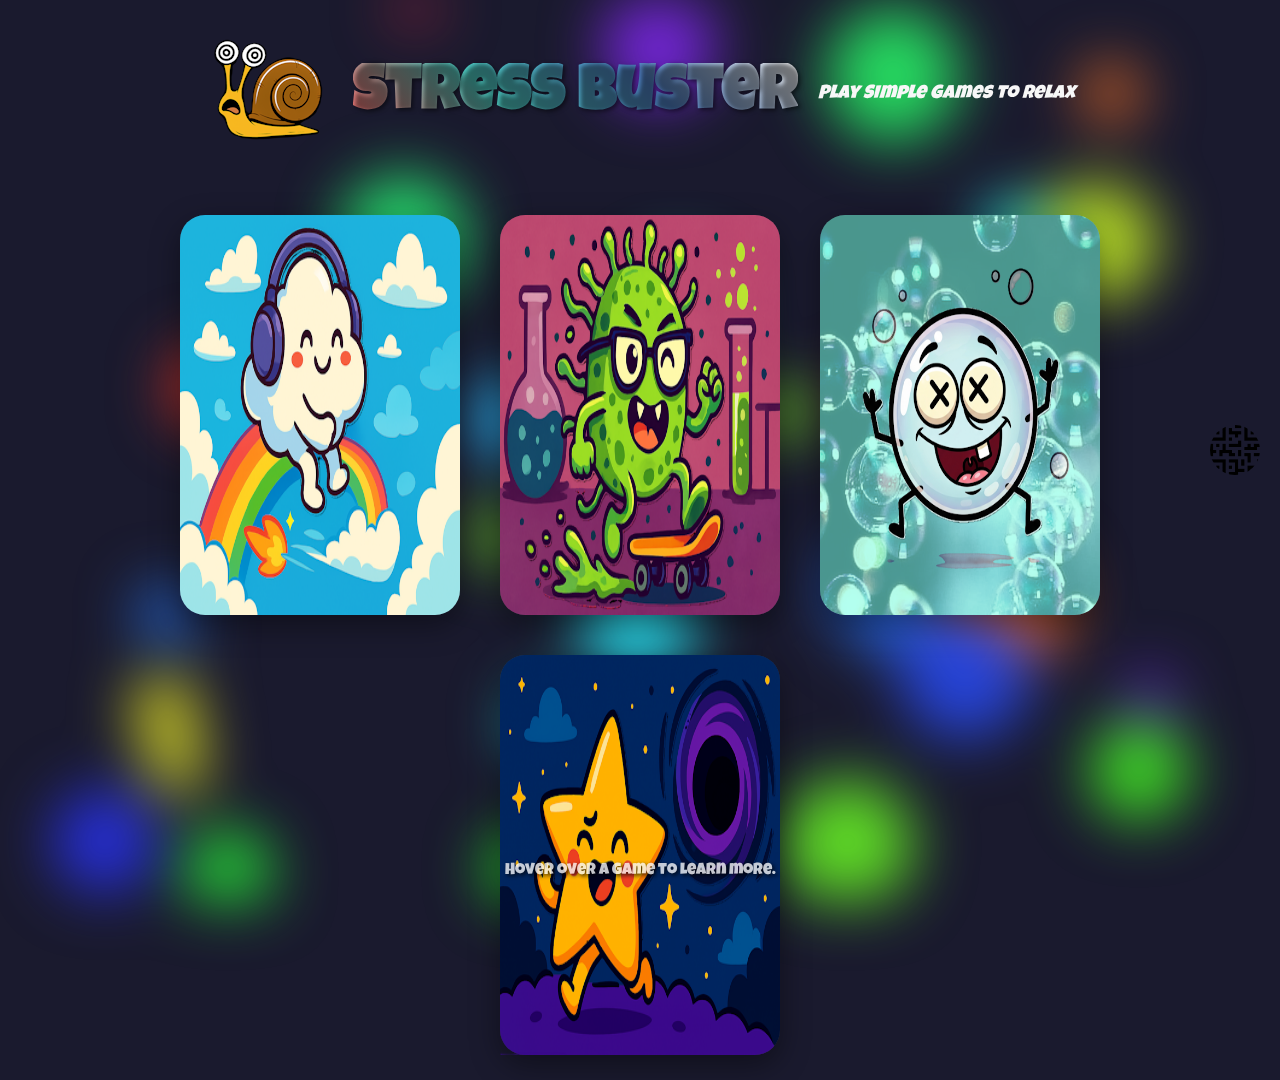
<file: index.html>
<!DOCTYPE html>
<html lang="en">
<head>
    <meta charset="UTF-8">
    <meta name="viewport" content="width=device-width, initial-scale=1.0">
    <meta name="description" content="Simple, fun games to help you relax and combat stress.">
    <meta name="keywords" content="stress relief games, anti-stress, simple games, relax, stress buster, combat stress, games">
    <title>Stress Buster</title>
    <link rel="stylesheet" href="styles.css">
    <link rel="preconnect" href="https://fonts.googleapis.com">
    <link rel="preconnect" href="https://fonts.gstatic.com" crossorigin>
    <link href="https://fonts.googleapis.com/css2?family=Luckiest+Guy&family=Open+Sans:ital,wght@0,300..800;1,300..800&display=swap" rel="stylesheet">
    <link rel="icon" type="image/png" sizes="32x32" href="img/favicon-32x32.png">
    <link rel="icon" type="image/png" sizes="16x16" href="img/favicon-16x16.png">
</head>
<body>

    <header class="header">
        <div class="logo-container">
            <img src="img/logo.png" alt="Stress Buster Logo" class="logo">
        </div>
        <h1 class="title">Stress Buster</h1>
        <h3 class="title-description">Play Simple Games to Relax</h3>
    </header>

    <main class="main-content">
        <canvas id="background-canvas" class="background-canvas"></canvas>

        <div class="loading-spinner">
            <div class="spinner"></div>
            <p>👻...</p>
        </div>

        <div class="games-container">
            <a href="game1/index.html" class="game-card" data-description="Mischievous Cloud: Help the cloud get through challenges and not cry.">
                <div class="card-inner">
                    <img class="card-background" src="img/game1_main.png" alt="Mischievous Cloud background image">
                    <img class="card-main-image" src="img/game1_bg.png" alt="Mischievous Cloud main character">
                </div>
            </a>
            <a href="game2/index.html" class="game-card" data-description="Helpful Bacillus: Grow the bacillus and avoid COVID-19.">
                <div class="card-inner">
                    <img class="card-background" src="img/game2_main.png" alt="Helpful Bacillus background image">
                    <img class="card-main-image" src="img/game2_bg.png" alt="Helpful Bacillus main character">
                </div>
            </a>
            <a href="game3/index.html" class="game-card" data-description="Soap Bubble: Row into the biggest bubble in the world.">
                <div class="card-inner">
                    <img class="card-background" src="img/game3_bg.png" alt="Soap Bubble background image">
                    <img class="card-main-image" src="img/game3_main.png" alt="Soap Bubble main character">
                </div>
            </a>
            <a href="game4/index.html" class="game-card" data-description="Cosmic Traveler: Journey through space and dodge black holes.">
                <div class="card-inner">
                    <img class="card-background" src="img/game4_bg.png" alt="Cosmic Traveler background image">
                    <img class="card-main-image" src="img/game4_main.png" alt="Cosmic Traveler main character">
                </div>
            </a>
        </div>

        <div class="side-panel">
            <button id="share-button" class="share-button">
                <img src="img/share-icon.png" alt="Share">
            </button>
            <div class="qr-container">
                <img id="qr-code" src="img/qr-code.png" alt="QR Code to share the site" class="qr-code">
            </div>
        </div>
    </main>

    <footer class="footer">
        <p id="game-description">Hover over a game to learn more.</p>
    </footer>

    <script>
        // Canvas background animation
        const canvas = document.getElementById('background-canvas');
        const ctx = canvas.getContext('2d');
        let balls = [];

        function resizeCanvas() {
            canvas.width = window.innerWidth;
            canvas.height = window.innerHeight;
        }

        window.addEventListener('resize', resizeCanvas);
        resizeCanvas();

        class Ball {
            constructor() {
                this.x = Math.random() * canvas.width;
                this.y = Math.random() * canvas.height;
                this.radius = Math.random() * 50 + 20;
                this.color = `hsl(${Math.random() * 360}, 70%, 50%)`;
                this.vx = (Math.random() - 0.5) * 1;
                this.vy = (Math.random() - 0.5) * 1;
            }

            draw() {
                ctx.beginPath();
                ctx.arc(this.x, this.y, this.radius, 0, Math.PI * 2);
                ctx.fillStyle = this.color;
                ctx.fill();
            }

            update() {
                this.x += this.vx;
                this.y += this.vy;

                if (this.x - this.radius > canvas.width || this.x + this.radius < 0) {
                    this.x = this.x < 0 ? canvas.width + this.radius : -this.radius;
                }
                if (this.y - this.radius > canvas.height || this.y + this.radius < 0) {
                    this.y = this.y < 0 ? canvas.height + this.radius : -this.radius;
                }
            }
        }

        for (let i = 0; i < 30; i++) {
            balls.push(new Ball());
        }

        function animate() {
            ctx.clearRect(0, 0, canvas.width, canvas.height);
            balls.forEach(ball => {
                ball.draw();
                ball.update();
            });
            requestAnimationFrame(animate);
        }
        animate();

        // Game card functionality
        const loadingSpinner = document.querySelector('.loading-spinner');
        const gameDescription = document.getElementById('game-description');
        const gamesContainer = document.querySelector('.games-container');

        // Hide the loading spinner after a brief delay
        function hideLoadingSpinner() {
            loadingSpinner.style.opacity = '0';
            setTimeout(() => { loadingSpinner.style.display = 'none'; }, 500);
        }
        hideLoadingSpinner();
        
        // Add hover events to game cards
        function addCardHoverEvents() {
            const gameCards = document.querySelectorAll('.game-card');
            gameCards.forEach(card => {
                card.addEventListener('mouseenter', () => {
                    gameDescription.textContent = card.dataset.description;
                });
                card.addEventListener('mouseleave', () => {
                    gameDescription.textContent = 'Hover over a game to learn more.';
                });
            });
        }
        addCardHoverEvents();

        // "Share" Button with Web Share API
        const shareButton = document.getElementById('share-button');
        if (navigator.share) {
            shareButton.style.display = 'block'; // Ensure button is visible if API is supported
            shareButton.addEventListener('click', async () => {
                try {
                    await navigator.share({
                        title: 'Stress Buster',
                        url: window.location.href
                    });
                } catch (error) {
                    console.error('Error sharing:', error);
                }
            });
        } else {
            shareButton.style.display = 'none';
        }

        // QR Code Fullscreen Pop-up
        const qrCode = document.getElementById('qr-code');
        const body = document.body;

        qrCode.addEventListener('click', () => {
            const fullscreenDiv = document.createElement('div');
            fullscreenDiv.classList.add('fullscreen-qr-overlay');
            fullscreenDiv.innerHTML = `
                <img src="${qrCode.src}" alt="QR Code to share the site" class="fullscreen-qr-image">
                <button class="close-button">X</button>
            `;
            body.appendChild(fullscreenDiv);

            const closeButton = fullscreenDiv.querySelector('.close-button');
            closeButton.addEventListener('click', () => {
                body.removeChild(fullscreenDiv);
            });

            // Handle "Escape" key for desktop
            document.addEventListener('keydown', function escapeHandler(e) {
                if (e.key === "Escape") {
                    body.removeChild(fullscreenDiv);
                    document.removeEventListener('keydown', escapeHandler);
                }
            });

            // Handle "Back" button for mobile (push a state to history)
            history.pushState({ qrOpen: true }, '', '#qr-open');
            window.addEventListener('popstate', function popstateHandler(e) {
                if (!e.state || !e.state.qrOpen) {
                    const overlay = document.querySelector('.fullscreen-qr-overlay');
                    if (overlay) {
                        body.removeChild(overlay);
                    }
                    window.removeEventListener('popstate', popstateHandler);
                }
            });
        });

    </script>
</body>
</html>
</file>
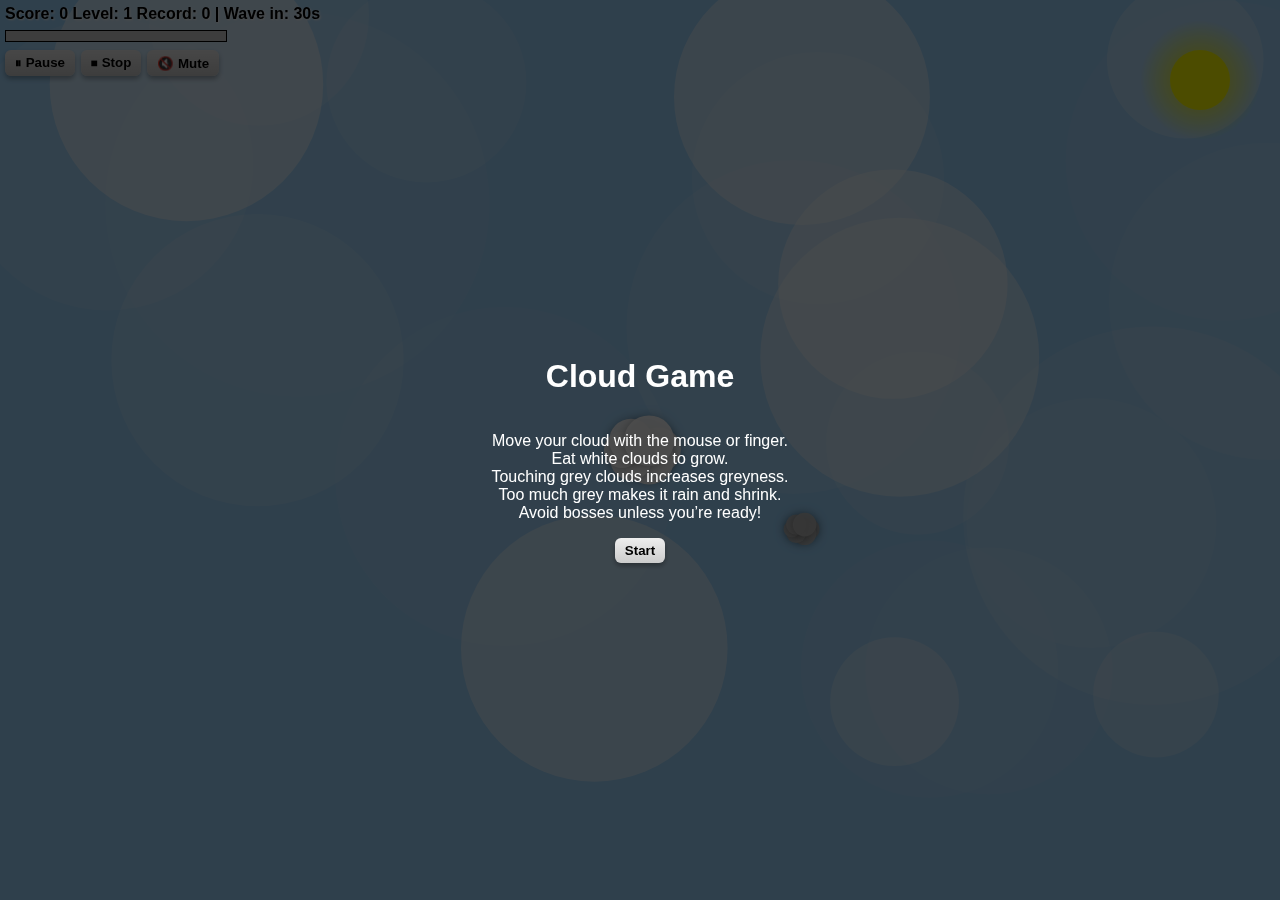
<file: game1/index.html>
<!doctype html>
<html lang="en">
<head>
<meta charset="utf-8" />
<meta name="viewport" content="width=device-width, initial-scale=1" />
<title>Mischievous Cloud</title>
<style>
  html, body {margin:0; height:100%; overflow:hidden; background:black;}
  canvas {display:block;}
  #hud {
    position:absolute;top:5px;left:5px;color:black;
    font:16px sans-serif;font-weight:bold;text-shadow:1px 1px 2px white;
  }
  #graybar {position:absolute;top:30px;left:5px;width:220px;height:10px;background:#ccc;border:1px solid #000;}
  #grayfill {height:100%;background:#666;}
  #buttons {position:absolute;top:50px;left:5px;display:flex;gap:6px;flex-wrap:wrap;max-width:90vw}
  button {
    padding:5px 10px;font-weight:bold;
    border:none;border-radius:6px;cursor:pointer;
    background:linear-gradient(#eee,#ccc);
    box-shadow:0 3px 5px rgba(0,0,0,0.3);
    transition:transform 0.1s;
  }
  button:active {transform:translateY(2px);}  
  #overlay {
    position:fixed;top:0;left:0;width:100%;height:100%;
    background:rgba(0,0,0,0.7);color:white;
    display:flex;flex-direction:column;
    align-items:center;justify-content:center;
    font-family:sans-serif;text-align:center;
  }
</style>
</head>
<body>
<div id="hud">Score: 0  Level: 1  Record: 0  | Wave: 30s</div>
<div id="graybar"><div id="grayfill" style="width:0%"></div></div>
<div id="buttons">
  <button id="pauseBtn">⏸ Pause</button>
  <button id="stopBtn">⏹ Stop</button>
  <button id="muteBtn">🔇 Mute</button>
</div>
<canvas id="game"></canvas>
<div id="overlay">
  <h1>Cloud Game</h1>
  <p id="overlayText">
    Move your cloud with the mouse or finger.<br>
    Eat white clouds to grow.<br>
    Touching grey clouds increases greyness.<br>
    Too much grey makes it rain and shrink.<br>
    Avoid bosses unless you’re ready!
  </p>
  <button id="startBtn">Start</button>
</div>
<script>
(function(){
  const canvas = document.getElementById('game');
  const ctx = canvas.getContext('2d');
  let W = canvas.width = window.innerWidth;
  let H = canvas.height = window.innerHeight;
  window.addEventListener('resize', ()=>{ W = canvas.width = window.innerWidth; H = canvas.height = window.innerHeight; });

  const hud = document.getElementById('hud');
  const grayfill = document.getElementById('grayfill');
  const pauseBtn = document.getElementById('pauseBtn');
  const stopBtn = document.getElementById('stopBtn');
  const muteBtn = document.getElementById('muteBtn');
  const overlay = document.getElementById('overlay');
  const overlayText = document.getElementById('overlayText');
  const startBtn = document.getElementById('startBtn');

  const rnd = (a,b)=>Math.random()*(b-a)+a;
  const clamp = (v,a,b)=>Math.max(a,Math.min(b,v));
  const lerp = (a,b,t)=>a+(b-a)*t;

  // === GAME STATES ===
  let player, clouds, rain, pointer, time, spawnTimer, level, score, paused, gameover;
  let bosses; 

  // Day/night
  let dayPhase=0, lastPhaseChange=performance.now();
  const dayLength=5*60*1000;
  const minR=15;

  // Background elements
  let bgClouds = [];
  let hazeBalls = [];

  // Wind control
  let wind = {x:0, y:0};
  let windTimer = 0;

  // ===== Boss waves =====
  // Every 30s a wave begins. During a wave, bosses spawn every 2–4s.
  // As score grows, the interval leans toward 2s ("more score => more frequent bosses").
  let waveCooldown = 30;   // seconds until next wave starts
  let waveActive = false;  // is a wave currently active
  let waveTimer = 0;       // remaining time of current wave
  let bossSpawnTimer = 0;  // time to next boss during a wave

  // === Tornado (cartoon funnel) ===
  // Appears every 30-60s for ~8-12s, rotates and attracts gray clouds and bosses.
  let tornado = { active:false, x:0, y:0, r:60, angle:0, spawnTimer: rnd(30,60), life:0, particles:[] };

  // === Sound synthesis (WebAudio) ===
  let muted = false;
  let actx = null;
  function ensureAudio(){
    if(muted) return null; 
    if(!actx){ actx = new (window.AudioContext||window.webkitAudioContext)(); }
    return actx;
  }
  function playTone(freq,duration){
    const a = ensureAudio();
    if(!a) return;
    const osc = a.createOscillator();
    const gain = a.createGain();
    gain.gain.value = 0.15; // softer sound
    osc.frequency.value=freq;
    osc.connect(gain); gain.connect(a.destination);
    osc.start(); osc.stop(a.currentTime+duration);
  }
  function playNoise(duration){
    const a = ensureAudio();
    if(!a) return;
    const buffer = a.createBuffer(1, a.sampleRate*duration, a.sampleRate);
    const data = buffer.getChannelData(0);
    for(let i=0;i<data.length;i++){data[i]=Math.random()*2-1;}
    const src = a.createBufferSource();
    const gain = a.createGain();
    gain.gain.value = 0.08;
    src.buffer = buffer; src.connect(gain); gain.connect(a.destination);
    src.start();
  }
  const sounds = {
    eat: ()=>playTone(440,0.1),
    storm: ()=>playTone(110,0.2),
    thunder: ()=>playNoise(0.15),
    levelup: ()=>playTone(880,0.2)
  };

  function initGame(){
    player = {x:W/2,y:H/2,r:36,gray:0,vx:0,vy:0};
    clouds = [];
    bosses = [];
    rain = [];
    pointer = {x:W/2,y:H/2};
    time = 0;
    spawnTimer=0;
    level=1;
    score=0;
    paused=false;
    gameover=false;

    // boss waves
    waveCooldown = 30;
    waveActive = false;
    waveTimer = 0;
    bossSpawnTimer = 0;

    // tornado
    tornado = { active:false, x:0, y:0, r:60, angle:0, spawnTimer: rnd(30,60), life:0, particles:[] };

    lastPhaseChange=performance.now();
    windTimer = 0;
    changeWind();

    // Distant background
    bgClouds = [];
    for(let i=0;i<8;i++){
      bgClouds.push({x:rnd(0,W), y:rnd(0,H), r:rnd(50,150), alpha: rnd(0.2,0.5)});
    }
    hazeBalls = [];
    for(let i=0;i<15;i++){
      hazeBalls.push({x:rnd(0,W), y:rnd(0,H), r:rnd(80,200), alpha:rnd(0.05,0.15)});
    }
  }

  // Let's draw a fluffy cloud
  function drawFluffy(x,y,r,gray=0){
    ctx.save();
    ctx.shadowColor = 'rgba(0,0,0,0.3)';
    ctx.shadowBlur = 10;
    for(let i=0;i<6;i++){
      const ang = (i/6)*Math.PI*2;
      const rr = r*(0.6 + Math.sin(i*1.5+time*0.5)*0.1);
      const px = x + Math.cos(ang)*r*0.5;
      const py = y + Math.sin(ang)*r*0.3;
      const c = Math.floor(255 - 140*gray);
      ctx.fillStyle = `rgba(${c},${c},${c},0.9)`;
      ctx.beginPath();
      ctx.arc(px,py,rr,0,Math.PI*2);
      ctx.fill();
    }
    ctx.restore();
  }

  function drawZigzagLightning(x,y,len){
    ctx.strokeStyle = 'yellow';
    ctx.lineWidth = 2;
    ctx.beginPath();
    ctx.moveTo(x,y);
    let dir=1;
    for(let i=0;i<len;i+=10){
      x += rnd(-5,5)*dir; y += 10; dir*=-1;
      ctx.lineTo(x,y);
    }
    ctx.stroke();
  }

  function drawSunMoon(){
    const centerX=W-80, centerY=80;
    const color=dayPhase<0.5?'yellow':'white';
    const grad = ctx.createRadialGradient(centerX,centerY,0,centerX,centerY,60);
    grad.addColorStop(0,color);
    grad.addColorStop(1,'rgba(255,255,0,0)');
    ctx.fillStyle=grad;
    ctx.beginPath();
    ctx.arc(centerX,centerY,60,0,Math.PI*2);
    ctx.fill();
    ctx.fillStyle=color;
    ctx.beginPath();
    ctx.arc(centerX,centerY,30,0,Math.PI*2);
    ctx.fill();
  }

  function drawBackground(){
    const bgRatio = dayPhase<0.5 ? (dayPhase/0.5) : (1-(dayPhase-0.5)/0.5);
    const r = Math.floor(157 + (30*bgRatio));
    const g = Math.floor(214 + (30*bgRatio));
    const b = Math.floor(255);
    ctx.fillStyle=`rgb(${r},${g},${b})`;
    ctx.fillRect(0,0,W,H);

    for(let h of hazeBalls){
      ctx.fillStyle=`rgba(255,255,255,${h.alpha})`;
      ctx.beginPath();
      ctx.arc(h.x,h.y,h.r,0,Math.PI*2);
      ctx.fill();
    }
    for(let c of bgClouds){
      ctx.fillStyle = `rgba(255,255,255,${c.alpha})`;
      ctx.beginPath();
      ctx.arc(c.x,c.y,c.r,0,Math.PI*2);
      ctx.fill();
    }
  }

  // Regular clouds
  function spawnCloud(){
    const r = rnd(12,28);
    const isWhite = Math.random() < 0.6;
    const isGray = !isWhite && Math.random() < 0.5;
    clouds.push({x:Math.random()*W,y:Math.random()*H,r,white:isWhite,gray:isGray,vx:rnd(-40,40)*level*0.2,vy:rnd(-20,20)*level*0.2});
  }

  // === BOSS ===
  function spawnBoss(){
    // Appears on top. Horizontal: either random or next to the cursor
    const atCursor = Math.random() < 0.5;
    const x = clamp(atCursor ? pointer.x + rnd(-40,40) : rnd(60, W-60), 60, W-60);
    const y = -150;
    // The difficulty of bosses increases slightly with level and score
    const size = lerp(90, 130, clamp(score/5000, 0, 1));
    const hp = Math.round(40 + level*8 + clamp(score/100, 0, 100));
    const vy = lerp(18, 28, Math.random());
    const vx = rnd(-10,10);
    bosses.push({x, y, r:size, vx, vy, hp, t:0});
  }

  function changeWind(){ wind.x = rnd(-20,20); wind.y = rnd(-10,10); }

  function spawnTornado(){
    tornado.active = true;
    tornado.x = rnd(80, Math.max(160, W-80));
    tornado.y = rnd(80, Math.max(160, H-160));
    tornado.r = rnd(40, 90);
    tornado.angle = 0;
    tornado.life = rnd(8,12);
    tornado.particles = [];
    for(let i=0;i<30;i++){
      tornado.particles.push({x:tornado.x + rnd(-tornado.r*2,tornado.r*2), y:tornado.y + rnd(-tornado.r*2,tornado.r*2), vx:0, vy: rnd(-20,20)});
    }
    sounds.thunder();
  }

  function updateWave(dt){
    if(!waveActive){
      // waiting for the next wave
      waveCooldown -= dt;
      if(waveCooldown <= 0){
        waveActive = true;
        // Wave duration seconds
        waveTimer = 12;
        // instant first boss
        bossSpawnTimer = 0;
      }
    } else {
      waveTimer -= dt;
      // The interval is 2–4 sec, but tends to 2 sec for large counts
      const t = clamp(score/5000, 0, 1);
      const minI = 2.0, maxI = 4.0;
      const targetInterval = lerp(maxI, minI, t); // the higher the count, the closer to 2s

      // *** Mobile adjustment: if screen width < 800px, lengthen spawn interval to halve bosses per wave. ***
      const mobileFactor = (W < 800) ? 2 : 1;

      bossSpawnTimer -= dt;
      if(bossSpawnTimer <= 0){
        spawnBoss();
        // next spawn scaled by mobileFactor
        bossSpawnTimer = targetInterval * mobileFactor + Math.random()*mobileFactor;
      }
      // the wave is over
      if(waveTimer <= 0){
        waveActive = false;
        waveCooldown = 30; // new wave in 30s 
      }
    }
  }

  function update(dt){
    time+=dt;
    if(paused||gameover) return;

    // We change the wind every 30 seconds
    windTimer += dt;
    if(windTimer >= 30){ windTimer = 0; changeWind(); }

    // Spawning normal clouds
    spawnTimer-=dt;
    if(spawnTimer<=0){ spawnCloud(); spawnTimer=Math.max(0.8 - level*0.05, 0.3); }

    // Boss waves
    updateWave(dt);

    // Tornado: spawn on timer and attract nearby gray clouds & bosses
    tornado.spawnTimer -= dt;
    if(!tornado.active && tornado.spawnTimer <= 0){ spawnTornado(); }
    if(tornado.active){
      tornado.angle += dt * 6;

      // attraction
      const attractRadius = tornado.r * 3;
      const captureRadius = tornado.r * 0.6;

      // attract gray clouds
      for(let i=clouds.length-1;i>=0;i--){
        const c = clouds[i];
        if(!c.gray) continue; // only gray clouds are targeted
        const dx = tornado.x - c.x, dy = tornado.y - c.y;
        const d = Math.hypot(dx,dy);
        if(d < attractRadius){
          const pull = (1 - d/attractRadius) * 3; // stronger when closer
          // move cloud towards tornado smoothly (doesn't change graphics style)
          c.x += (dx) * dt * 1.5 * pull;
          c.y += (dy) * dt * 1.5 * pull;
          c.vx *= 0.9; c.vy *= 0.9;
          // capture when very close
          if(d < captureRadius){
            clouds.splice(i,1);
            sounds.storm();
            continue;
          }
        }
      }

      // attract bosses (make them drift towards tornado)
      for(let i=bosses.length-1;i>=0;i--){
        const b = bosses[i];
        const dx = tornado.x - b.x, dy = tornado.y - b.y;
        const d = Math.hypot(dx,dy);
        if(d < attractRadius){
          const pull = (1 - d/attractRadius) * 2;
          b.vx += (dx) * dt * 0.02 * pull;
          b.vy += (dy) * dt * 0.02 * pull;
          // if captured, remove boss (they are sucked into the tornado)
          if(d < captureRadius){
            bosses.splice(i,1);
            // keep score unchanged — tornado removal is part of environment
            sounds.thunder();
            continue;
          }
        }
      }

      // if tornado touches player: shrink player's cloud (reduces "объём/массу")
      const dP = Math.hypot(player.x - tornado.x, player.y - tornado.y);
      if(dP < tornado.r + player.r){
        // shrink while in contact
        player.r = Math.max(minR, player.r - 25 * dt);
      }

      // update small particles being pulled into core
      for(let p of tornado.particles){
        const dx = tornado.x - p.x, dy = tornado.y - p.y;
        const d = Math.hypot(dx,dy)+0.001;
        p.vx += (dx/d) * dt * 80;
        p.vy += (dy/d) * dt * 80;
        p.x += p.vx * dt;
        p.y += p.vy * dt;
      }

      tornado.life -= dt;
      if(tornado.life <= 0){
        tornado.active = false;
        tornado.spawnTimer = rnd(30,60);
      }
    }

    // Player movement following the pointer (with inertia)
    player.vx += (pointer.x-player.x)*0.1;
    player.vy += (pointer.y-player.y)*0.1;
    player.vx*=0.85; player.vy*=0.85;
    player.x+=player.vx*dt*60;
    player.y+=player.vy*dt*60;

    // Regular clouds
    for(let i=clouds.length-1;i>=0;i--){
      const c = clouds[i];
      c.x+= (c.vx + wind.x) * dt;
      c.y+= (c.vy + wind.y) * dt;
      if(Math.hypot(c.x-player.x,c.y-player.y) < c.r+player.r){
        if(c.white){
          player.r+=c.r*0.1;
          player.gray=clamp(player.gray-0.05,0,1);
          score += Math.round(c.r*10);
          sounds.eat();
        } else if(c.gray){
          player.gray=clamp(player.gray+0.05,0,1);
          sounds.storm();
        }
        clouds.splice(i,1);
      }
      // we clean it if it has gone too far
      if(c.x<-100||c.x>W+100||c.y<-100||c.y>H+100) clouds.splice(i,1);
    }

    // Boss logic 
    for(let i=bosses.length-1;i>=0;i--){
      const b = bosses[i];
      b.t += dt;
      // slight horizontal sway, slightly reaching towards the player
      b.vx += clamp((player.x - b.x)*0.0008, -0.5, 0.5);
      b.x += b.vx*dt*60;
      b.y += b.vy*dt;

      // Collision with a player - inflicts "grayness" and takes damage
      if(Math.hypot(b.x-player.x,b.y-player.y) < b.r+player.r){
        player.gray=clamp(player.gray+0.2,0,1);
        b.hp -= 1;
        sounds.thunder();
        if(b.hp<=0){
          score+=1000;
          bosses.splice(i,1);
          level++; sounds.levelup();
          continue;
        }
      }

      // if it goes beyond the bottom of the screen, delete it
      if(b.y > H + 200) bosses.splice(i,1);
    }

    // Rain if too grey
    if(player.gray>0.5){
      if(Math.random()<0.3) rain.push({x:player.x+rnd(-player.r,player.r),y:player.y+player.r,vy:rnd(200,300)});
      player.r=Math.max(minR,player.r-dt*5);
    }
    for(let j=rain.length-1;j>=0;j--){
      const drop=rain[j];
      drop.y+=drop.vy*dt;
      if(drop.y>H) rain.splice(j,1);
    }

    if(score >= level*500){ level++; sounds.levelup(); }

    grayfill.style.width = (player.gray*100)+'%';

    // HUD + Wave Timer
    const waveInfo = waveActive ? `Wave: ${Math.ceil(waveTimer)}s` : `Wave in: ${Math.ceil(waveCooldown)}s`;
    hud.textContent = `Score: ${score}  Level: ${level}  Record: ${localStorage.getItem('cloudRecord')||0}  | ${waveInfo}`;

    // Day/night
    const now=performance.now();
    const elapsed=(now-lastPhaseChange)/dayLength;
    dayPhase=(elapsed%1);

    if(player.r<=minR){ stopGame(); }
  } 

  function drawTornado(){
    const t = tornado;
    if(!t.active) return;
    ctx.save();
    ctx.translate(t.x, t.y);
    ctx.rotate(t.angle);
    const levels = 6;
    for(let i=0;i<levels;i++){
      const w = t.r * (1 - i/levels) * 2;
      const h = i * (t.r*0.18);
      const alpha = 0.25 + (1 - i/levels)*0.6;
      ctx.fillStyle = `rgba(80,80,100,${alpha})`;
      ctx.beginPath();
      ctx.moveTo(-w/2, h);
      ctx.lineTo(w/2, h);
      ctx.lineTo((w/2)-(t.r*0.3), h + (t.r*0.25));
      ctx.lineTo((-w/2)+(t.r*0.3), h + (t.r*0.25));
      ctx.closePath();
      ctx.fill();
    }

    // spiral accents
    ctx.strokeStyle = 'rgba(120,120,140,0.7)';
    ctx.lineWidth = 2;
    for(let s=0;s<8;s++){
      ctx.beginPath();
      const startR = t.r * 0.2 + s*(t.r*0.08);
      const ang = s*(Math.PI*2/8) + t.angle*1.5;
      ctx.arc(0, 0, startR, ang, ang + Math.PI*0.7);
      ctx.stroke();
    }

    ctx.restore();

    // for(let p of t.particles){
    //   ctx.fillStyle='rgba(200,200,220,0.9)';
    //   ctx.beginPath(); ctx.arc(p.x,p.y,3,0,Math.PI*2); ctx.fill();
    // }

    // === Cartoon Face ===
    ctx.save();
    ctx.translate(t.x, t.y - t.r*0.4);
    // Eyes
    ctx.fillStyle='white';
    ctx.beginPath(); ctx.arc(-t.r*0.3,0,t.r*0.18,0,Math.PI*2); ctx.fill();
    ctx.beginPath(); ctx.arc(t.r*0.3,0,t.r*0.18,0,Math.PI*2); ctx.fill();
    // Pupils move a bit with time
    ctx.fillStyle='black';
    const eyeOffsetX = Math.sin(time*2)*t.r*0.05;
    const eyeOffsetY = Math.cos(time*2)*t.r*0.05;
    ctx.beginPath(); ctx.arc(-t.r*0.3+eyeOffsetX,eyeOffsetY,t.r*0.08,0,Math.PI*2); ctx.fill();
    ctx.beginPath(); ctx.arc(t.r*0.3+eyeOffsetX,eyeOffsetY,t.r*0.08,0,Math.PI*2); ctx.fill();
    // Smile
    ctx.strokeStyle='black';
    ctx.lineWidth=3;
    ctx.beginPath(); ctx.arc(0,t.r*0.2,t.r*0.25,0,Math.PI); ctx.stroke();
    // Tongue
    ctx.fillStyle='red';
    ctx.beginPath(); ctx.arc(0,t.r*0.25,t.r*0.12,0,Math.PI*2); ctx.fill();
    ctx.restore();

    // === Cartoon Hands (mittens) ===
    ctx.save();
    ctx.fillStyle='lightgray';
    ctx.beginPath(); ctx.arc(t.x - t.r*1.2, t.y, t.r*0.3,0,Math.PI*2); ctx.fill();
    ctx.beginPath(); ctx.arc(t.x + t.r*1.2, t.y, t.r*0.3,0,Math.PI*2); ctx.fill();
    ctx.restore();

    // === Debris Particles ===
    for(let p of t.particles){
      ctx.fillStyle='rgba(200,200,220,0.9)';
      ctx.beginPath(); ctx.arc(p.x,p.y,3,0,Math.PI*2); ctx.fill();
    }
  }


  function render(){
    drawBackground();
    for(let c of clouds){ drawFluffy(c.x,c.y,c.r,c.white?0:0.5); }
    for(let b of bosses){ drawFluffy(b.x,b.y,b.r,0.7); drawZigzagLightning(b.x,b.y+b.r/2,80); }
    // tornado should be drawn above bosses/clouds so its funnel is visible
    drawTornado();
    drawFluffy(player.x,player.y,player.r,player.gray);
    ctx.fillStyle='blue';
    for(let drop of rain){ ctx.fillRect(drop.x,drop.y,2,5); }
    drawSunMoon();
  }

  function saveRecord(){ const record = parseInt(localStorage.getItem('cloudRecord')||0); if(score > record) localStorage.setItem('cloudRecord', score); }

  function stopGame(){
    paused=true; gameover=true; saveRecord();
    const record = localStorage.getItem('cloudRecord')||0;
    overlay.style.display='flex';
    overlayText.innerHTML = `<h2>Game Over</h2><p>⛅Score: ${score}<br>🏆Record: ${record}</p>`;
    startBtn.textContent='Restart';
  }

  let lastTime=performance.now();
  function loop(){
    const now=performance.now();
    const dt=(now-lastTime)/1000;
    lastTime=now;
    update(dt);
    render();
    requestAnimationFrame(loop);
  }

  // === Input ===
  canvas.addEventListener('mousemove', e=>{ pointer.x=e.clientX; pointer.y=e.clientY; });
  canvas.addEventListener('touchmove', e=>{ pointer.x=e.touches[0].clientX; pointer.y=e.touches[0].clientY; });

  pauseBtn.addEventListener('click', ()=>{
    paused=!paused;
    pauseBtn.textContent = paused ? '▶ Resume' : '⏸ Pause';
  });
  stopBtn.addEventListener('click', stopGame);
  muteBtn.addEventListener('click', ()=>{
    muted = !muted;
    if(actx && muted){ actx.suspend && actx.suspend(); }
    if(actx && !muted){ actx.resume && actx.resume(); }
    muteBtn.textContent = muted ? '🔈 Unmute' : '🔇 Mute';
  });
  startBtn.addEventListener('click', ()=>{
    overlay.style.display='none';
    initGame();
  });

  // Start
  initGame();
  loop();
})();
</script>
</body>
</html>
</file>
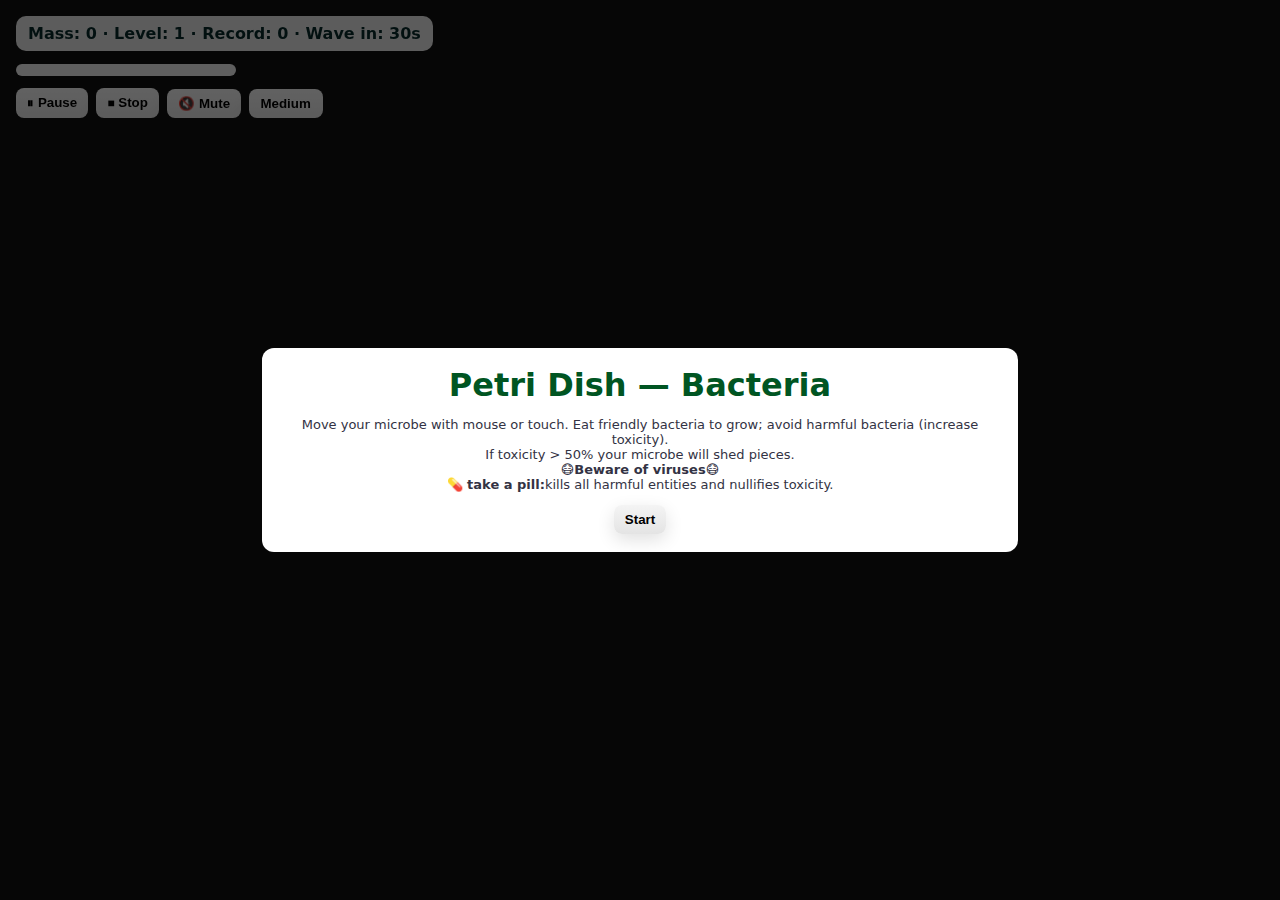
<file: game2/index.html>
<!doctype html>
<html lang="ru">
<head>
<meta charset="utf-8" />
<meta name="viewport" content="width=device-width, initial-scale=1" />
<title>Petri Dish — Bacteria Game</title>
<style>  
  html,body{height:100%;margin:0;background:#111;font-family:Inter,system-ui,Segoe UI,Arial,sans-serif; touch-action: none;  overflow: hidden; overscroll-behavior-y: contain;}
  #wrap{position:fixed;inset:0;display:flex;align-items:center;justify-content:center; touch-action: none;  overflow: hidden; overscroll-behavior-y: contain;}
  canvas{display:block;border-radius:20px}
  .hud{position:fixed;left:16px;top:16px;color:#072a2a;background:rgba(255,255,255,0.9);padding:8px 12px;border-radius:10px;font-weight:700}
  .bar{position:fixed;left:16px;top:64px;width:220px;height:12px;background:#eee;border-radius:8px;overflow:hidden}
  .bar > i{display:block;height:100%;background:linear-gradient(90deg,#ff8a80,#bf360c)}
  .controls{position:fixed;left:16px;top:88px;display:flex;gap:8px;align-items:center}
  button, select{padding:.45rem .7rem;border-radius:8px;border:0;cursor:pointer;background:linear-gradient(#f4f4f4,#e4e4e4);box-shadow:0 6px 18px rgba(0,0,0,0.12);font-weight:800}
  select{appearance:none}
  #overlay{position:fixed;inset:0;display:flex;align-items:center;justify-content:center;background:rgba(0,0,0,0.6);color:#062}
  .card{background:#fff;padding:18px;border-radius:12px;max-width:720px;text-align:center;color:#052}
  .small{font-size:13px;color:#334}
</style>
</head>
<body>
<div id="wrap">
  <canvas id="game" width="1200" height="700" aria-label="Petri Dish Game"></canvas>
</div>
<div class="hud" id="hud">Mass: 0 · Level: 1 · Record: 0 · Wave in: 30s</div>
<div class="bar"><i id="toxBar" style="width:0%"></i></div>
<div class="controls">
  <button id="pauseBtn">⏸ Pause</button>
  <button id="stopBtn">⏹ Stop</button>
  <button id="muteBtn">🔇 Mute</button>
  <!-- Difficulty selector added to the control panel -->
  <select id="difficultySelect" aria-label="Difficulty">
    <option value="easy">Easy</option>
    <option value="medium" selected>Medium</option>
    <option value="hard">Hard</option>
  </select>
</div>
<div id="overlay">
  <div class="card">
    <h1 style="margin:0 0 8px">Petri Dish — Bacteria</h1>
    <p class="small">
       Move your microbe with mouse or touch. Eat friendly bacteria to grow; avoid harmful bacteria (increase toxicity).<br/>
      If toxicity &gt; 50% your microbe will shed pieces.<br/>
      <b>😷Beware of viruses😷</b>
      <br/><b>💊 take a pill:</b>kills all harmful entities and nullifies toxicity.
    </p>
    <div style="margin-top:12px"><button id="startBtn">Start</button></div>
  </div>
</div>
<script>
// Petri Dish — cartoon bacteria game

(function(){
  // ===== Canvas & sizing =====
  const canvas = document.getElementById('game');
  const ctx = canvas.getContext('2d');
  function ratio(){ return window.devicePixelRatio||1; }
  function CSS_W(){ return Math.floor(window.innerWidth*0.98); }
  function CSS_H(){ return Math.floor(window.innerHeight*0.78); }
  //function CSS_W(){ return Math.floor(window.innerWidth); }
  //function CSS_H(){ return Math.floor(window.innerHeight); }
  function W(){ return canvas.width/ratio(); }
  function H(){ return canvas.height/ratio(); }
  function resize(){
    const r = ratio();
    canvas.width = CSS_W() * r;
    canvas.height = CSS_H() * r;
    canvas.style.width = CSS_W()+ 'px';
    canvas.style.height = CSS_H()+ 'px';
    ctx.setTransform(r,0,0,r,0,0);   
  }
  window.addEventListener('resize', resize); resize();

  // ===== HUD / Controls =====
  const hud = document.getElementById('hud');
  const toxBar = document.getElementById('toxBar');
  const pauseBtn = document.getElementById('pauseBtn');
  const stopBtn = document.getElementById('stopBtn');
  const muteBtn = document.getElementById('muteBtn');
  const overlay = document.getElementById('overlay');
  const startBtn = document.getElementById('startBtn');
  const difficultySelect = document.getElementById('difficultySelect');

  // ===== Utilities =====
  const rnd = (a,b)=>Math.random()*(b-a)+a;
  const clamp = (v,a,b)=>Math.max(a,Math.min(b,v));
  const areaFromRadius = r=>Math.PI*r*r;
  const radiusFromArea = a=>Math.sqrt(a/Math.PI);

  // ===== Game state =====
  let player, bacteria, particles, pointer, time, spawnTimer, level, score, paused, gameover;
  let bosses = [];
  const minRadius = 10;
  let started = false; // game starts only after Start (important for AudioContext)

  // Pill state
  let pill = null;          // {x,y,rx,ry,ttl}
  let pillTimer = 0;        // time until next pill spawn

  // Background elements
  let bgElements = [];

  // Flow / environment
  let flow = {x:0,y:0};
  let flowTimer = 0;

  // Waves state (these will be modulated by difficulty settings)
  let waveCooldown = 30;
  let waveActive = false;
  let waveTimer = 0;
  let bossSpawnTimer = 0;

  // Mobile soft difficulty multiplier: on small screens bosses spawn less often (intervals longer)
  const MOBILE_SOFT = window.matchMedia('(max-width: 800px)').matches ? 3 : 1; // multiplier applied to spawn intervals

  // ===== Difficulty settings =====
  // Each preset modifies wave length, cooldown and boss properties.
  const DIFFICULTY_SETTINGS = {
    easy:   { waveLength: 8,  bossHpBase: 30, bossSpawnIntervalFactor: 1.6, waveCooldown: 36 },
    medium: { waveLength: 12, bossHpBase: 45, bossSpawnIntervalFactor: 1.0, waveCooldown: 30 },
    hard:   { waveLength: 18, bossHpBase: 70, bossSpawnIntervalFactor: 0.6, waveCooldown: 24 }
  };
  let difficulty = 'medium'; // default

  function setDifficulty(v){
    if(!DIFFICULTY_SETTINGS[v]) return;
    difficulty = v;
    // if no wave active, refresh cooldown to new difficulty value
    if(!waveActive){ waveCooldown = DIFFICULTY_SETTINGS[v].waveCooldown; }    
  }
  difficultySelect.addEventListener('change', ()=> setDifficulty(difficultySelect.value));

  // ===== WebAudio: create / resume AudioContext ONLY after a user gesture (Start) =====
  class Sfx {
    constructor(){ this.ctx = null; this.muted=false; }
    _ctx(){ if(this.muted) return null; if(!this.ctx){ const C = window.AudioContext||window.webkitAudioContext; if(C) this.ctx = new C(); } return this.ctx; }
    unlock(){ const c = this._ctx(); if(c && c.state==='suspended') c.resume(); }
    mute(v){ this.muted=!!v; }
    tone(freq,dur=0.12,type='sine'){ const c=this._ctx(); if(!c) return; const o=c.createOscillator(); const g=c.createGain(); o.type=type; o.frequency.value=freq; g.gain.setValueAtTime(0.0001,c.currentTime); g.gain.exponentialRampToValueAtTime(0.45,c.currentTime+0.01); g.gain.exponentialRampToValueAtTime(0.0001,c.currentTime+dur); o.connect(g).connect(c.destination); o.start(); o.stop(c.currentTime+dur+0.02); }
    noise(dur=0.2,lp=1200,vol=0.3){ const c=this._ctx(); if(!c) return; const len=Math.floor(c.sampleRate*dur); const buf=c.createBuffer(1,len,c.sampleRate); const d=buf.getChannelData(0); for(let i=0;i<len;i++){ d[i] = (Math.random()*2-1)*(1 - i/len); } const src=c.createBufferSource(); src.buffer=buf; const f=c.createBiquadFilter(); f.type='lowpass'; f.frequency.value=lp; const g=c.createGain(); g.gain.value=vol; src.connect(f).connect(g).connect(c.destination); src.start(); }
  }
  const sfx = new Sfx();
  // IMPORTANT: do not try to unlock AudioContext outside of a user gesture. Only call sfx.unlock() from Start handler.

  // ===== Drawing utilities =====
  function drawBacterium(x,y,r,color='#bff',isHarm=false,rotation=0){
    ctx.save();
    ctx.translate(x,y); ctx.rotate(rotation);
    ctx.shadowColor = 'rgba(0,0,0,0.25)'; //ctx.shadowBlur = 12;
    ctx.beginPath(); ctx.ellipse(0,0,r*1.1,r*0.7,0,0,Math.PI*2);
    ctx.fillStyle = color; ctx.fill();
    //ctx.shadowBlur = 0;
    for(let i=0;i<2;i++){
      const ax = (Math.cos(i*2.1+rotation)*r*0.25);
      const ay = (Math.sin(i*1.7+rotation)*r*0.12);
      ctx.beginPath(); ctx.arc(ax,ay,r*0.14,0,Math.PI*2);
      ctx.fillStyle = 'rgba(255,255,255,0.6)'; ctx.fill();
    }
    ctx.lineWidth = Math.max(1, r*0.06);
    ctx.strokeStyle = isHarm? 'rgba(100,20,20,0.8)' : 'rgba(60,120,60,0.9)';
    for(let t=0;t<6;t++){
      const ang = t/6*Math.PI*2 + Math.sin(time*0.7 + t)*0.2;
      const sx = Math.cos(ang)*(r*0.9);
      const sy = Math.sin(ang)*(r*0.5);
      ctx.beginPath(); ctx.moveTo(sx,sy);
      const cx = sx + Math.cos(ang+0.7)*r*0.6;
      const cy = sy + Math.sin(ang+0.7)*r*0.6;
      const ex = sx + Math.cos(ang)*r*1.2;
      const ey = sy + Math.sin(ang)*r*1.2;
      ctx.quadraticCurveTo(cx,cy,ex,ey);
      ctx.stroke();
    }
    ctx.lineWidth = 1.5; ctx.strokeStyle='rgba(0,0,0,0.12)'; ctx.beginPath(); ctx.ellipse(0,0,r*1.1,r*0.7,0,0,Math.PI*2); ctx.stroke();
    ctx.restore();
  }
  function drawVirus(x,y,r){
  ctx.save();
  ctx.translate(x, y);  
  ctx.beginPath();
  ctx.arc(0, 0, r, 0, Math.PI * 2);
  ctx.fillStyle = 'rgba(200,40,40,0.9)';
  ctx.fill();
  
  for (let i = 0; i < 5; i++) {
    const ang = i / 5 * Math.PI * 2;
    const sx = Math.cos(ang) * (r * 0.9);
    const sy = Math.sin(ang) * (r * 0.9);
    const ex = Math.cos(ang) * (r * 1.3);
    const ey = Math.sin(ang) * (r * 1.3);

    ctx.strokeStyle = 'rgba(220,80,80,0.9)';
    ctx.lineWidth = 2;
    ctx.beginPath();
    ctx.moveTo(sx, sy);
    ctx.lineTo(ex, ey);
    ctx.stroke();

    ctx.beginPath();
    ctx.arc(ex, ey, 3, 0, Math.PI * 2);
    ctx.fillStyle = 'rgba(220,80,80,0.9)';
    ctx.fill();
  }

  ctx.restore();
}
  // Pill drawing - kept simple and consistent with UI
  function drawPill(x,y,w=26,h=14){
    ctx.save(); ctx.translate(x,y);
    const r = h/2; // corner radius
    ctx.beginPath();
    ctx.moveTo(-w/2+r,-h/2);
    ctx.lineTo(w/2-r,-h/2);
    ctx.arc(w/2-r,0,r,-Math.PI/2,Math.PI/2);
    ctx.lineTo(-w/2+r,h/2);
    ctx.arc(-w/2+r,0,r,Math.PI/2,-Math.PI/2);
    ctx.closePath();
    // halves
    ctx.save(); ctx.clip();
    ctx.fillStyle='rgba(255,80,80,0.95)'; ctx.fillRect(-w/2,-h/2,w/2,h);
    ctx.fillStyle='rgba(240,240,255,0.95)'; ctx.fillRect(0,-h/2,w/2,h);
    ctx.restore();
    // highlight
    ctx.fillStyle='rgba(255,255,255,0.35)';
    ctx.beginPath(); ctx.ellipse(-w*0.15,-h*0.1,w*0.28,h*0.22,0,0,Math.PI*2); ctx.fill();
    ctx.lineWidth=1.2; ctx.strokeStyle='rgba(0,0,0,0.15)'; ctx.stroke();
    ctx.restore();
  }

  // ===== Init / spawn =====
  function init(){
    player = {x:W()/2, y:H()/2, r:28, gray:0, vx:0, vy:0};
    bacteria = [];
    particles = [];
    pointer = {x:player.x, y:player.y};
    time = 0; spawnTimer = 0; level = 1; score = Math.round(areaFromRadius(player.r)); paused=false; gameover=false;
    bosses = [];

    // set pill and timers
    pill = null; pillTimer = rnd(10,20);

    bgElements = [];
    for(let i=0;i<10;i++){ bgElements.push({x:rnd(0,W()), y:rnd(0,H()), r:rnd(40,160), alpha:rnd(0.06,0.18)}); }

    flow = {x:0,y:0}; flowTimer = 0; changeFlow();

    // Waves: set according to difficulty
    waveCooldown = DIFFICULTY_SETTINGS[difficulty].waveCooldown; waveActive = false; waveTimer = 0; bossSpawnTimer = 0;

    updateHud();
    muteBtn.textContent = sfx.muted ? '🔈 Unmute' : '🔇 Mute';
  }

  function spawnBacterium(){
    const r = rnd(8,20);
    const isFriendly = Math.random() < 0.65;
    const isHarmful = !isFriendly && Math.random() < 0.7;
    bacteria.push({x:rnd(20, W()-20), y:rnd(20, H()-20), r, friendly:isFriendly, harmful:isHarmful, vx:rnd(-30,30)+flow.x, vy:rnd(-20,20)+flow.y, rot:rnd(0,Math.PI*2)});
  }

  function spawnVirus(){
    // spawn boss above the play area, sometimes near pointer
    const nearCursor = Math.random() < 0.5;
    const spawnX = clamp(nearCursor ? (pointer.x + rnd(-60,60)) : rnd(60, W()-60), 60, W()-60);
    const settings = DIFFICULTY_SETTINGS[difficulty];
    // boss hp depends on difficulty
    const baseHp = settings.bossHpBase;
    const hp = Math.round(baseHp + rnd(-6, 12));
    bosses.push({x:spawnX, y:-120, r:80, vy:18, hp});
  }

  function changeFlow(){ flow.x = rnd(-10,10); flow.y = rnd(-6,6); }  

  // ===== Main loop =====
  let last = performance.now();
  function loop(now){
    const dt = Math.min(0.033, (now - last)/1000);
    last = now;
    if(started) { update(dt); render(); }
    requestAnimationFrame(loop);
  }

  function updateWaves(dt){
    // use current difficulty settings to control wave length, cooldown and spawn frequency
    const settings = DIFFICULTY_SETTINGS[difficulty];
    if(!waveActive){
      waveCooldown -= dt;
      if(waveCooldown <= 0){
        waveActive = true;
        waveTimer = settings.waveLength;
        bossSpawnTimer = 0;
      }
    } else {
      waveTimer -= dt;
      const t = clamp(score/6000, 0, 1);
      const target = 4 - 2*t; // base spawn interval goes from ~4s to ~2s with score
      bossSpawnTimer -= dt;
      if(bossSpawnTimer <= 0){
        spawnVirus();
        // spawn interval modified by mobile softness and difficulty multiplier
        bossSpawnTimer = (target + Math.random()) * MOBILE_SOFT * settings.bossSpawnIntervalFactor;
      }
      if(waveTimer <= 0){
        waveActive = false;
        waveCooldown = settings.waveCooldown;
      }
    }
  }

  function update(dt){
    time += dt;
    if(paused || gameover) return;

    // flow environment
    flowTimer += dt; if(flowTimer > 25){ flowTimer = 0; changeFlow(); }

    // spawn small bacteria periodically
    spawnTimer -= dt; if(spawnTimer <= 0){ spawnBacterium(); spawnTimer = Math.max(0.6 - level*0.02, 0.2); }

    // update boss waves according to difficulty
    updateWaves(dt);

    // player movement toward pointer
     player.vx += (pointer.x - player.x) * 0.12; player.vy += (pointer.y - player.y) * 0.12;
     player.vx *= 0.85; player.vy *= 0.85; player.x += player.vx * dt * 60; player.y += player.vy * dt * 60;    
    // player.vx += (pointer.x-player.x)*0.1;
    // player.vy += (pointer.y-player.y)*0.1;
    // player.vx*=0.85; player.vy*=0.85;
    // player.x+=player.vx*dt*60;
    // player.y+=player.vy*dt*60;

    // keep player inside bounds
    const margin = 8; player.x = clamp(player.x, margin, W()-margin); player.y = clamp(player.y, margin, H()-margin);

    // small bacteria interactions
    for(let i=bacteria.length-1;i>=0;i--){
      const b = bacteria[i];
      b.rot += dt*0.6; b.x += (b.vx + flow.x) * dt; b.y += (b.vy + flow.y) * dt;
      if(b.x < -50) b.x = W()+50; if(b.x > W()+50) b.x = -50;
      if(b.y < -50) b.y = H()+50; if(b.y > H()+50) b.y = -50;
      const dist = Math.hypot(b.x-player.x, b.y-player.y);
      if(dist < b.r + player.r){
        if(b.friendly){
          const gainArea = Math.PI * (b.r*0.6) * (b.r*0.6);
          const current = areaFromRadius(player.r);
          const newArea = current + gainArea; player.r = radiusFromArea(newArea);
          player.gray = clamp(player.gray - 0.06, 0, 1);
          score += Math.round(gainArea);
          sfx.tone(500,0.08,'triangle');
        } else if(b.harmful){
          player.gray = clamp(player.gray + 0.08, 0, 1);
          sfx.noise(0.12,800,0.18);
        }
        bacteria.splice(i,1);
      }
    }
    
function dist2(ax, ay, bx, by) {
  const dx = ax - bx, dy = ay - by;
  return dx*dx + dy*dy;
}

// bosses behavior 
for (let i = bosses.length - 1; i >= 0; i--) {
  const boss = bosses[i];
  boss.y += boss.vy * dt;

  
  if (!boss.attackCd) boss.attackCd = 0;
  boss.attackCd -= dt;
  if (boss.attackCd <= 0) {
    boss.attackCd = 1.0; 
    const px = boss.x + rnd(-boss.r*0.5, boss.r*0.5);
    const py = boss.y + boss.r*0.6;
    if (dist2(px, py, player.x, player.y) < (player.r + 12) ** 2) {
      player.gray = clamp(player.gray + 0.25, 0, 1);
      shedPieces(areaFromRadius(player.r) * 0.12); 
    }
  }
  
  if (dist2(boss.x, boss.y, player.x, player.y) < (boss.r + player.r) ** 2) {
    boss.hp -= 1;
    player.gray = clamp(player.gray + 0.12, 0, 1);
    if (boss.hp <= 0) {
      score += 1500;
      bosses.splice(i, 1);
      level++;
      continue;
    }
  }

  if (boss.y > H() + 200) bosses.splice(i, 1);
}

// Pill: spawn & pickup 
pillTimer -= dt;
if (!pill && pillTimer <= 0) {
  pill = {x: rnd(40,W()-40), y: rnd(40,H()-40), rx:26, ry:14, ttl: rnd(2,6)};
}

if (pill) {
  pill.ttl -= dt;
  if (pill.ttl <= 0) {
    pill = null;
    pillTimer = rnd(22,48);
  } else if (dist2(pill.x, pill.y, player.x, player.y) < (player.r + Math.max(pill.ry,10)) ** 2) {
    
    player.gray = 0;
    bacteria = bacteria.filter(b => !b.harmful);
    bosses = [];
     // sound feedback
     sfx.tone(660,0.12,'square'); sfx.tone(990,0.10,'square');
    
    for (let k = 0; k < 4; k++) {
      particles.push({
        x: player.x + rnd(-6,6),
        y: player.y + rnd(-6,6),
        r: 2,
        vx: rnd(-100,100),
        vy: rnd(-100,100),
        life: 0,
        ttl: 0.5
      });
    }

    pill = null;
    pillTimer = rnd(28,60);
  }
}


    // particles physics
    for(let i=particles.length-1;i>=0;i--){ const p=particles[i]; p.vy += 240 * dt; p.x += p.vx*dt; p.y += p.vy*dt; p.life += dt; if(p.life > p.ttl) particles.splice(i,1); }

    // random mass shedding when toxicity is high
    if(player.gray > 0.5){ if(Math.random() < 0.18*dt*60){ const lose = areaFromRadius(player.r)*0.05; shedPieces(lose); } }

    // level up
    if(score >= level * 1200){ level++; sfx.tone(880,0.12); }

    updateHud();

    if(player.r <= minRadius+0.1){ doGameOver(); }
  }

  function updateHud(){
    const rec = localStorage.getItem('petriRecord')||0;
    const waveText = waveActive ? `Wave: ${Math.ceil(waveTimer)}s` : `Wave in: ${Math.ceil(waveCooldown)}s`;
    hud.textContent = `Mass: ${Math.round(areaFromRadius(player.r))} · Level: ${level} · Record: ${rec} · ${waveText}`;
    toxBar.style.width = Math.round(player.gray*100) + '%';
  }

  function render(){
    const w = W(), h = H();
    const grd = ctx.createLinearGradient(0,0,0,h);
    grd.addColorStop(0,'#eef6ff'); grd.addColorStop(0.6,'#d7f0ff'); grd.addColorStop(1,'#cfeaf3');
    ctx.fillStyle = grd; ctx.fillRect(0,0,w,h);

    ctx.save(); ctx.beginPath(); ctx.ellipse(w/2, h/2, w*0.48, h*0.44, 0, 0, Math.PI*2); ctx.clip();

    for(const b of bgElements){ ctx.fillStyle = `rgba(200,255,200,${b.alpha})`; ctx.beginPath(); ctx.ellipse(b.x,b.y,b.r,b.r*0.6,0,0,Math.PI*2); ctx.fill(); }

    for(const b of bacteria){ const col = b.harmful ? '#f2c6c6' : '#bff2c6'; drawBacterium(b.x,b.y,b.r,col,b.harmful,b.rot); }

    for(const boss of bosses){ drawVirus(boss.x,boss.y,boss.r); }

    // Pill draw
    if(pill){ drawPill(pill.x,pill.y,pill.rx,pill.ry); }

    drawBacterium(player.x,player.y,player.r,'#c6ebff',false,0);

    for(const p of particles){ ctx.fillStyle='rgba(200,180,150,0.95)'; ctx.beginPath(); ctx.arc(p.x,p.y,p.r,0,Math.PI*2); ctx.fill(); }

    ctx.restore();

    ctx.save(); ctx.strokeStyle='rgba(80,110,140,0.18)'; ctx.lineWidth=18; ctx.beginPath(); ctx.ellipse(w/2,h/2,w*0.5-8,h*0.46-8,0,0,Math.PI*2); ctx.stroke(); ctx.restore();

    ctx.save(); ctx.fillStyle='rgba(0,0,0,0.6)'; ctx.font='12px sans-serif'; ctx.fillText('Petri Dish simulator — cartoon bacteria', 12, h-12); ctx.restore();
  }

  // Game over handling
  function doGameOver(){
    enableNavigation();
    paused=true; gameover=true;
    const rec = parseInt(localStorage.getItem('petriRecord')||'0',10);
    const curr = Math.round(areaFromRadius(player.r));
    if(curr > rec) localStorage.setItem('petriRecord', curr);
    overlay.style.display = 'flex';
    overlay.querySelector('.card').innerHTML = `<h1>Game Over</h1><p class="small">🧬Mass: ${curr}<br>🏆Record: ${localStorage.getItem('petriRecord')}</p><div style="margin-top:12px"><button id="restart">🔄Restart</button><button id="backBtn">👉Back to Menu</button></div>`;
    const btn = document.getElementById('restart'); btn.addEventListener('click', ()=>{ overlay.style.display='none'; init(); started=true; sfx.unlock(); });    
  

  const backBtn = document.getElementById('backBtn');
    backBtn.addEventListener('click', ()=>{
    enableNavigation();   
    history.back();       
});
}
  
  function shedPieces(amountArea) {
  const area = areaFromRadius(player.r);
  const newArea = Math.max(area - amountArea, Math.PI*minRadius*minRadius);
  const lost = area - newArea;
  if (lost <= 0) return;

  
  if (particles.length > 40) {
    player.r = radiusFromArea(newArea);
    return;
  }
 
  const pieces = Math.min(5, Math.ceil(lost / (Math.PI * 10)));

  for (let i = 0; i < pieces; i++) {
    const a = lost / pieces;
    const r = Math.max(1.2, radiusFromArea(a));
    particles.push({
      x: player.x + rnd(-player.r, player.r),
      y: player.y + rnd(-player.r, player.r),
      r,
      vx: rnd(-80, 80),
      vy: rnd(-150, -30),
      life: 0,
      ttl: 1 + Math.random() * 0.6  
    });
  }

  player.r = radiusFromArea(newArea);
}


  // ===== Controls =====  
  canvas.addEventListener('mousemove', (e)=>{ pointer.x = e.clientX; pointer.y = e.clientY; });
  canvas.addEventListener('touchmove', (e)=>{ if(e.touches[0]){ pointer.x = e.touches[0].clientX; pointer.y = e.touches[0].clientY; } });
  pauseBtn.addEventListener('click', ()=>{ paused=!paused; pauseBtn.textContent = paused ? '▶ Resume' : '⏸ Pause'; });
  stopBtn.addEventListener('click', ()=>{ doGameOver(); });
  startBtn.addEventListener('click', ()=>{
    overlay.style.display='none';
    disableNavigation();
    init();    
    // Create/resume AudioContext ONLY here — after a user gesture
    started = true;
    sfx.unlock();
  });

function disableNavigation() {
  history.replaceState({block:true}, '', location.href);

  window.onpopstate = (e) => {
    if (e.state && e.state.block) {
      history.replaceState({block:true}, '', location.href);
    }
  };

  window.onbeforeunload = () => {
    return ''; // confirmation dialog 
  };
}

function enableNavigation() {
  window.onpopstate = null;
  window.onbeforeunload = null;
}
  // Mute logic
  muteBtn.addEventListener('click', ()=>{
    const next = !sfx.muted;
    sfx.mute(next);
    if(sfx.ctx){ // if audio context exists, suspend/resume accordingly
      if(next && sfx.ctx.suspend) sfx.ctx.suspend();
      if(!next && sfx.ctx.resume) sfx.ctx.resume();
    }
    if(!next) sfx.unlock();
    muteBtn.textContent = next ? '🔈 Unmute' : '🔇 Mute';
  });

  // Difficulty selector initial setup
  setDifficulty(difficultySelect.value);

  // Start the rendering loop; game logic runs after Start
  requestAnimationFrame(loop);
})();
</script>
</body>
</html>
</file>
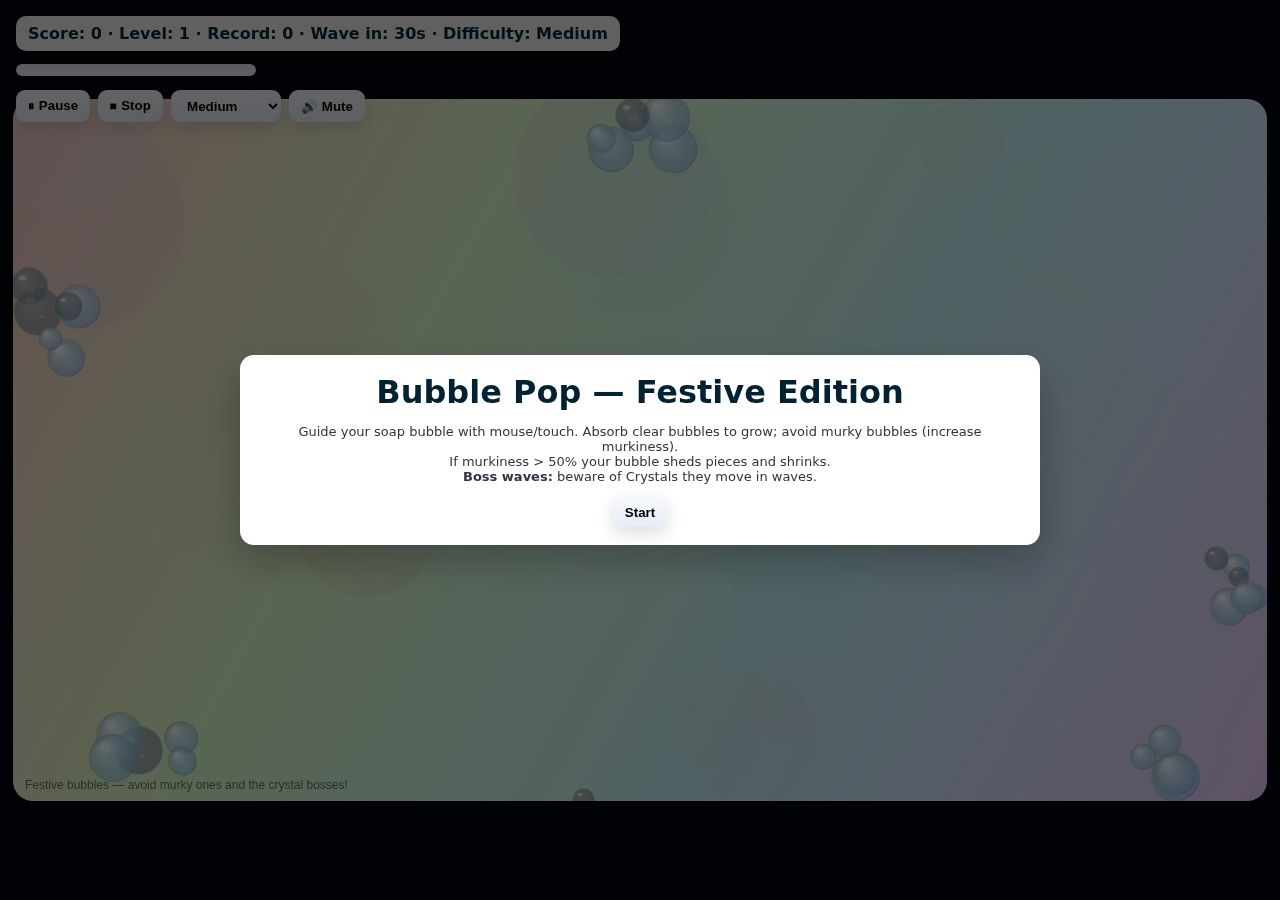
<file: game3/index.html>
<!doctype html>
<html lang="en">
<head>
<meta charset="utf-8" />
<meta name="viewport" content="width=device-width, initial-scale=1" />
<title>Bubble Pop — Festive Edition</title>
<style> 
  html,body{height:100%;margin:0;background:#03060e;font-family:Inter,system-ui,Segoe UI,Arial,sans-serif}
  #wrap{position:fixed;inset:0;display:flex;align-items:center;justify-content:center}
  canvas{display:block;border-radius:20px}
  .hud{position:fixed;left:16px;top:16px;color:#012a38;background:rgba(255,255,255,0.94);padding:8px 12px;border-radius:10px;font-weight:800;box-shadow:0 6px 16px rgba(0,0,0,.18)}
  .bar{position:fixed;left:16px;top:64px;width:240px;height:12px;background:#e9eef4;border-radius:8px;overflow:hidden;box-shadow:inset 0 2px 5px rgba(0,0,0,.08)}
  .bar > i{display:block;height:100%;background:linear-gradient(90deg,#7f8c8d,#2c3e50)}
  .controls{position:fixed;left:16px;top:90px;display:flex;gap:8px;flex-wrap:wrap}
  button, select{padding:.48rem .76rem;border-radius:9px;border:0;cursor:pointer;background:linear-gradient(#f7f9fd,#e7edf7);box-shadow:0 6px 18px rgba(0,0,0,0.14);font-weight:800}
  select{min-width:110px}
  #overlay{position:fixed;inset:0;display:flex;align-items:center;justify-content:center;background:rgba(0,0,0,0.6);color:#023}
  .card{background:#fff;padding:18px 20px;border-radius:14px;max-width:760px;text-align:center;box-shadow:0 16px 40px rgba(0,0,0,.25)}
  .small{font-size:13px;color:#334}
</style>
</head>
<body>
<div id="wrap">
  <canvas id="game" width="1200" height="700" aria-label="Bubble Game"></canvas>
</div>
<div class="hud" id="hud">Score: 0 · Level: 1 · Record: 0 · Wave in: 30s · Difficulty: Medium</div>
<div class="bar"><i id="murkBar" style="width:0%"></i></div>
<div class="controls">
  <button id="pauseBtn">⏸ Pause</button>
  <button id="stopBtn">⏹ Stop</button>
  <select id="difficulty">
    <option value="Easy">Easy</option>
    <option value="Medium" selected>Medium</option>
    <option value="Hard">Hard</option>
  </select>
  <button id="muteBtn">🔊 Mute</button>
</div>
<div id="overlay">
  <div class="card">
    <h1 style="margin:0 0 8px">Bubble Pop — Festive Edition</h1>
    <p class="small">
      Guide your soap bubble with mouse/touch. Absorb clear bubbles to grow; avoid murky bubbles (increase murkiness).<br/>
      If murkiness &gt; 50% your bubble sheds pieces and shrinks.<br/>
      <b>Boss waves:</b> beware of Crystals they move in waves.      
    </p>
    <div style="margin-top:12px"><button id="startBtn">Start</button></div>
  </div>
</div>
<script>
// Bubble Pop — Festive Edition
(function(){
  // === Canvas & scaling ===
  const canvas = document.getElementById('game');
  const ctx = canvas.getContext('2d');
  function resize(){
    const ratio = window.devicePixelRatio||1;
    canvas.width = Math.floor(window.innerWidth*0.98) * ratio;
    canvas.height = Math.floor(window.innerHeight*0.78) * ratio;
    canvas.style.width = Math.floor(window.innerWidth*0.98)+'px';
    canvas.style.height = Math.floor(window.innerHeight*0.78)+'px';
    ctx.setTransform(ratio,0,0,ratio,0,0);
  }
  window.addEventListener('resize', resize); resize();

  // === DOM nodes ===
  const hud = document.getElementById('hud');
  const murkBar = document.getElementById('murkBar');
  const pauseBtn = document.getElementById('pauseBtn');
  const stopBtn = document.getElementById('stopBtn');
  const muteBtn = document.getElementById('muteBtn');
  const overlay = document.getElementById('overlay');
  const startBtn = document.getElementById('startBtn');
  const difficultySelect = document.getElementById('difficulty');

  // === Helpers ===
  const rnd=(a,b)=>Math.random()*(b-a)+a;
  const clamp=(v,a,b)=>Math.max(a,Math.min(b,v));
  const areaFromR=r=>Math.PI*r*r; const rFromArea=a=>Math.sqrt(a/Math.PI);

  // === Game state ===
  let player, bubbles, shards, pointer, time, level, score, paused, gameover;
  let spawnTimer;
  const minR = 10;
  let bokeh = [];
  let drift = {x:0,y:0}, driftTimer = 0;

  // === Boss waves state ===
  let bosses = [];
  let waveCooldown = 30; // time to next wave (sec)
  let waveActive = false;
  let waveTimer = 0; // remaining time in active wave
  let bossSpawnTimer = 0; // time to next boss inside wave

  // === Difficulty settings ===
  const DIFF = {
    Easy:  { waveLength: 8,  intervalMin: 3.5, intervalMax: 5.0, hpMul: 0.85 },
    Medium:{ waveLength: 12, intervalMin: 2.0, intervalMax: 4.0, hpMul: 1.0 },
    Hard:  { waveLength: 18, intervalMin: 1.2, intervalMax: 3.0, hpMul: 1.3 }
  };
  let currentDiff = 'Medium';

  // === Sound (unchanged API + mute) ===
  class Sfx{ constructor(){ this.ctx=null; this.muted=false; }
    _ctx(){ if(this.muted) return null; if(!this.ctx){ const C=window.AudioContext||window.webkitAudioContext; if(C) this.ctx=new C(); } return this.ctx; }
    unlock(){ const c=this._ctx(); if(c && c.state==='suspended') c.resume(); }
    mute(v){ this.muted=!!v; }
    tone(f,d=0.12,t='sine'){ const c=this._ctx(); if(!c) return; const o=c.createOscillator(); const g=c.createGain(); o.type=t; o.frequency.value=f; g.gain.setValueAtTime(0.0001,c.currentTime); g.gain.exponentialRampToValueAtTime(0.5,c.currentTime+0.01); g.gain.exponentialRampToValueAtTime(0.0001,c.currentTime+d); o.connect(g).connect(c.destination); o.start(); o.stop(c.currentTime+d+0.02); }
    noise(d=0.18,lp=1500,vol=0.25){ const c=this._ctx(); if(!c) return; const len=Math.floor(c.sampleRate*d); const b=c.createBuffer(1,len,c.sampleRate); const ch=b.getChannelData(0); for(let i=0;i<len;i++){ ch[i]=(Math.random()*2-1)*(1-i/len); } const src=c.createBufferSource(); src.buffer=b; const f=c.createBiquadFilter(); f.type='lowpass'; f.frequency.value=lp; const g=c.createGain(); g.gain.value=vol; src.connect(f).connect(g).connect(c.destination); src.start(); }
  }
  const sfx = new Sfx(); window.addEventListener('pointerdown', ()=>sfx.unlock(), {once:true});

  // === Drawing functions (preserve original look, add soft internal sparks inside boss) ===
  function drawBubble(x,y,r,isMurky=false){
    ctx.save();
    const g=ctx.createRadialGradient(x-r*0.35,y-r*0.45,r*0.2,x,y,r);
    if(isMurky){ g.addColorStop(0,'rgba(170,180,185,0.85)'); g.addColorStop(1,'rgba(120,130,140,0.6)'); }
    else { g.addColorStop(0,'rgba(230,250,255,0.92)'); g.addColorStop(1,'rgba(140,190,230,0.55)'); }
    ctx.fillStyle=g; ctx.beginPath(); ctx.arc(x,y,r,0,Math.PI*2); ctx.fill();
    const rainbow=ctx.createLinearGradient(x-r,y-r,x+r,y+r);
    const hue = (time*20)%360; const h1=(hue|0), h2=(hue+120)|0, h3=(hue+240)|0;
    rainbow.addColorStop(0,`hsla(${h1},85%,72%,0.6)`);
    rainbow.addColorStop(0.5,`hsla(${h2},85%,70%,0.45)`);
    rainbow.addColorStop(1,`hsla(${h3},85%,72%,0.6)`);
    ctx.lineWidth=Math.max(1.5,r*0.06); ctx.strokeStyle=rainbow; ctx.stroke();
    ctx.fillStyle='rgba(255,255,255,0.78)'; ctx.beginPath(); ctx.ellipse(x-r*0.35,y-r*0.45,r*0.2,r*0.12,0,0,Math.PI*2); ctx.fill();
    ctx.fillStyle='rgba(255,255,255,0.45)'; ctx.beginPath(); ctx.ellipse(x+r*0.18,y+r*0.22,r*0.08,r*0.05,0,0,Math.PI*2); ctx.fill();
    ctx.restore();
  }

  // Boss Crystal
  function drawCrystal(x,y,r){
    ctx.save(); ctx.translate(x,y);
    // Outer spines 
    const sides=10; ctx.beginPath();
    for(let i=0;i<sides;i++){ const a=i/sides*Math.PI*2 + Math.sin(time*0.6+i)*0.04; const rr=r*(0.7 + (i%2?0.32:0)); const px=Math.cos(a)*rr, py=Math.sin(a)*rr; if(i===0) ctx.moveTo(px,py); else ctx.lineTo(px,py); }
    ctx.closePath();
    const grad=ctx.createLinearGradient(-r,-r,r,r); grad.addColorStop(0,'rgba(220,240,255,0.98)'); grad.addColorStop(1,'rgba(120,170,230,0.88)');
    ctx.fillStyle=grad; ctx.fill();
    ctx.lineWidth=3; ctx.strokeStyle='rgba(40,80,160,0.95)'; ctx.stroke();

    // Internal soft flashes/figures
    const sparkCount = 6;
    for(let i=0;i<sparkCount;i++){
      const ang = (i/sparkCount)*Math.PI*2 + Math.sin(time*0.9 + i)*0.15;
      const dist = r*0.28 + Math.sin(time*1.2 + i)*r*0.05;
      const sx = Math.cos(ang)*dist; const sy = Math.sin(ang)*dist;
      const spr = r*0.18 * (0.6 + 0.4*Math.abs(Math.sin(time*0.6 + i)));
      const alpha = 0.18 + 0.12*Math.sin(time*1.1 + i);
      const col = `rgba(${140 + i*10},${200 - i*8},${240 - i*6},${alpha.toFixed(2)})`;
      ctx.beginPath(); ctx.ellipse(sx,sy,spr,spr*0.6,ang*0.2,0,Math.PI*2); ctx.fillStyle=col; ctx.fill();
    }

    // small internal glints
    for(let j=0;j<3;j++){ ctx.fillStyle='rgba(255,255,255,0.8)'; ctx.beginPath(); ctx.arc(Math.cos(time*1.7+j)*r*0.12, Math.sin(time*1.3+j)*r*0.07, 3+j*0.6,0,Math.PI*2); ctx.fill(); }

    ctx.restore();
  }

  // === Init & Entities ===
  function init(){
    const dpr=window.devicePixelRatio||1; const W=canvas.width/dpr, H=canvas.height/dpr;
    player={x:W/2,y:H/2,r:26,murk:0,vx:0,vy:0};
    bubbles=[]; shards=[]; pointer={x:player.x,y:player.y};
    time=0; level=1; score=0; paused=false; gameover=false;

    bosses=[]; waveCooldown=30; waveActive=false; waveTimer=0; bossSpawnTimer=0;

    bokeh=[]; for(let i=0;i<26;i++){ bokeh.push({x:rnd(0,W),y:rnd(0,H),r:rnd(30,120),a:rnd(0.05,0.16),h:(rnd(0,360)|0), l:rnd(70,95)}); }
    driftTimer=0; drift={x:0,y:0}; changeDrift(); setupEmitters(W,H);
    spawnTimer=0.5; updateHUD(); // set initial HUD
    // set current difficulty label
    currentDiff = difficultySelect.value || 'Medium';
    updateHUD();
    muteBtn.textContent = sfx.muted ? '🔇 Unmute' : '🔊 Mute';
  }

  // emitters keep bubbles flowing
  const emitters = [];
  function setupEmitters(W,H){ emitters.length=0; const positions=[{x:W*0.1,y:H+20,dir:-Math.PI/2},{x:W*0.9,y:H+20,dir:-Math.PI/2},{x:-20,y:H*0.3,dir:0},{x:W+20,y:H*0.7,dir:Math.PI},{x:W*0.5,y:-20,dir:Math.PI/2}]; for(const p of positions){ emitters.push({x:p.x,y:p.y,dir:p.dir,spread:Math.PI/5,period:rnd(2.5,4.5),timer:0,strength:rnd(4,7)}); } }

  function spawnBubble(x,y,angle){ const dpr=window.devicePixelRatio||1; const W=canvas.width/dpr, H=canvas.height/dpr; const r=rnd(10,24); const clear=Math.random()<0.7; const murky=!clear && Math.random()<0.85; const speed=rnd(60,120); const vx=Math.cos(angle)*speed + rnd(-20,20); const vy=Math.sin(angle)*speed + rnd(-20,20); bubbles.push({x:x, y:y, r, clear, murky, vx, vy}); }

  // === Boss spawn behavior (horizontal X random or near pointer) ===
  function spawnBoss(){
    const dpr=window.devicePixelRatio||1; const W=canvas.width/dpr;
    const nearCursor = Math.random() < 0.5;
    const x = clamp(nearCursor ? (pointer.x + rnd(-80,80)) : rnd(60, W-60), 60, W-60);
    const baseHp = 55 + level*4 + Math.min(score/150, 80);
    const hp = Math.round(baseHp * (DIFF[currentDiff].hpMul||1));
    bosses.push({x, y:-120, r:90, vy:24, hp});
  }

  function changeDrift(){ drift.x=rnd(-12,12); drift.y=rnd(-8,8); }

  function popPieces(areaLoss){ const area=areaFromR(player.r); const newArea=Math.max(area-areaLoss, Math.PI*minR*minR); const lost=area-newArea; if(lost<=0) return; const pieces=Math.min(10, Math.ceil(lost/(Math.PI*6))); for(let i=0;i<pieces;i++){ const a=lost/pieces; const r=Math.max(1.5, rFromArea(a)); shards.push({x:player.x+rnd(-player.r,player.r), y:player.y+rnd(-player.r,player.r), r, vx:rnd(-150,150), vy:rnd(-220,-60), life:0, ttl:1.6+rnd(0,1.2)}); } player.r=rFromArea(newArea); }

  // === Main loop ===
  let last = performance.now();
  function loop(now){ const dt = Math.min(0.033,(now-last)/1000); last = now; update(dt); render(); requestAnimationFrame(loop); }

  // === Waves lifecycle uses difficulty settings ===
  function updateWaves(dt){
    const cfg = DIFF[currentDiff] || DIFF.Medium;
    if(!waveActive){
      waveCooldown -= dt;
      if(waveCooldown <= 0){ waveActive = true; waveTimer = cfg.waveLength; bossSpawnTimer = 0; }
    } else {
      waveTimer -= dt;
      // score influence shifts interval toward intervalMin
      const t = clamp(score/6000, 0, 1);
      const minI = cfg.intervalMin; const maxI = cfg.intervalMax;
      const target = maxI - (maxI - minI) * t; // from maxI down to minI
      bossSpawnTimer -= dt;
      if(bossSpawnTimer <= 0){ spawnBoss(); bossSpawnTimer = target + Math.random(); }
      if(waveTimer <= 0){ waveActive = false; waveCooldown = 30; }
    }
  }

  function update(dt){
    time += dt; if(paused || gameover) return;

    // animate bokeh
    for(const b of bokeh){ b.x += Math.sin((time*0.2)+b.h)*0.1; b.y += Math.cos((time*0.25)+b.h)*0.1; b.a = 0.06 + 0.04*Math.sin(time*0.8 + b.h); }

    driftTimer += dt; if(driftTimer > 26){ driftTimer = 0; changeDrift(); }

    for(const e of emitters){ e.timer -= dt; if(e.timer <= 0){ e.timer = e.period; const count = Math.floor(e.strength); for(let i=0;i<count;i++){ const ang = e.dir + rnd(-e.spread,e.spread); spawnBubble(e.x, e.y, ang); } } }

    spawnTimer -= dt; if(spawnTimer <= 0){ const dpr=window.devicePixelRatio||1; const W=canvas.width/dpr, H=canvas.height/dpr; spawnBubble(rnd(0,W), rnd(0,H), rnd(0,Math.PI*2)); spawnTimer = Math.max(0.9 - level*0.04, 0.25); }

    // boss waves
    updateWaves(dt);

    // player movement
    player.vx += (pointer.x - player.x) * 0.12; player.vy += (pointer.y - player.y) * 0.12;
    player.vx *= 0.86; player.vy *= 0.86; player.x += player.vx * dt * 60; player.y += player.vy * dt * 60;

    const dpr = window.devicePixelRatio||1; const W = canvas.width/dpr, H = canvas.height/dpr;
    player.x = clamp(player.x, 10, W-10); player.y = clamp(player.y, 10, H-10);

    // bubbles collisions
    for(let i=bubbles.length-1;i>=0;i--){ const b=bubbles[i]; b.x += (b.vx + drift.x) * dt; b.y += (b.vy + drift.y) * dt; if(b.x<-80) b.x=W+80; if(b.x>W+80) b.x=-80; if(b.y<-80) b.y=H+80; if(b.y>H+80) b.y=-80; const dist = Math.hypot(b.x-player.x, b.y-player.y); if(dist < b.r + player.r){ if(b.clear){ const gain = Math.PI*(b.r*0.6)**2; player.r = rFromArea(areaFromR(player.r) + gain); player.murk = clamp(player.murk - 0.06, 0, 1); score += Math.round(gain); sfx.tone(560,0.08,'triangle'); } else if(b.murky){ player.murk = clamp(player.murk + 0.08, 0, 1); sfx.noise(0.12,1000,0.2); } bubbles.splice(i,1); } }

    // bosses update (multiple)
    for(let i=bosses.length-1;i>=0;i--){ const boss = bosses[i]; boss.y += boss.vy * dt; if(Math.random() < 0.028){ const px = boss.x + rnd(-boss.r*0.5,boss.r*0.5); const py = boss.y + boss.r*0.6; if(Math.hypot(px-player.x,py-player.y) < player.r + 12){ player.murk = clamp(player.murk + 0.22, 0, 1); popPieces(areaFromR(player.r)*0.16); sfx.noise(0.2,900,0.3); } } if(Math.hypot(boss.x-player.x,boss.y-player.y) < boss.r + player.r){ boss.hp -= 1; player.murk = clamp(player.murk + 0.12, 0, 1); if(boss.hp <= 0){ score += 1600; bosses.splice(i,1); level++; sfx.tone(920,0.16,'sawtooth'); continue; } } if(boss.y > H + 200){ bosses.splice(i,1); } }

    // shards
    for(let i=shards.length-1;i>=0;i--){ const p=shards[i]; p.vy += 260*dt; p.x += p.vx*dt; p.y += p.vy*dt; p.life += dt; if(p.life > p.ttl) shards.splice(i,1); }

    if(player.murk > 0.5 && Math.random() < 0.16 * dt * 60){ popPieces(areaFromR(player.r) * 0.05); }

    if(score >= level * 1400){ level++; sfx.tone(840,0.12); }

    updateHUD(); if(player.r <= minR + 0.1){ gameOver(); }
  }

  function updateHUD(){ const rec = localStorage.getItem('bubbleRecord')||0; const waveText = waveActive ? `Wave: ${Math.ceil(waveTimer)}s` : `Wave in: ${Math.ceil(waveCooldown)}s`; hud.textContent = `Score: ${score} · Level: ${level} · Record: ${rec} · ${waveText} · Difficulty: ${currentDiff}`; murkBar.style.width = Math.round(player.murk*100) + '%'; }

  function render(){ const dpr = window.devicePixelRatio||1; const W = canvas.width/dpr, H = canvas.height/dpr; drawBackground(); for(const b of bubbles) drawBubble(b.x,b.y,b.r,b.murky); for(const boss of bosses) drawCrystal(boss.x,boss.y,boss.r); drawBubble(player.x,player.y,player.r,false); for(const p of shards){ ctx.fillStyle='rgba(245,245,255,0.95)'; ctx.beginPath(); ctx.arc(p.x,p.y,p.r,0,Math.PI*2); ctx.fill(); } ctx.fillStyle='rgba(0,0,0,0.55)'; ctx.font='12px sans-serif'; ctx.fillText('Festive bubbles — avoid murky ones and the crystal bosses!', 12, H-12); }

  function drawBackground(){ const dpr = window.devicePixelRatio||1; const W = canvas.width/dpr, H = canvas.height/dpr; const g = ctx.createLinearGradient(0,0,W,H); const base = (time*12)%360; g.addColorStop(0,`hsl(${base|0},90%,88%)`); g.addColorStop(0.33,`hsl(${(base+90)|0},90%,90%)`); g.addColorStop(0.66,`hsl(${(base+180)|0},90%,88%)`); g.addColorStop(1,`hsl(${(base+270)|0},90%,90%)`); ctx.fillStyle = g; ctx.fillRect(0,0,W,H); for(const b of bokeh){ ctx.fillStyle=`hsla(${b.h},70%,${b.l|0}%,${b.a})`; ctx.beginPath(); ctx.arc(b.x,b.y,b.r,0,Math.PI*2); ctx.fill(); } }

  function gameOver(){ paused=true; gameover=true; const rec = parseInt(localStorage.getItem('bubbleRecord')||'0',10); if(score>rec) localStorage.setItem('bubbleRecord', score); overlay.style.display='flex'; overlay.querySelector('.card').innerHTML = `<h1>Game Over</h1><p class="small">🍭Score: ${score}<br>🏆Record: ${localStorage.getItem('bubbleRecord')}</p><div style="margin-top:12px"><button id=\"restart\">Restart</button></div>`; document.getElementById('restart').addEventListener('click', ()=>{ overlay.style.display='none'; init(); }); }

  // === Input & UI handlers ===
  canvas.addEventListener('pointermove', e=>{ pointer.x = e.clientX; pointer.y = e.clientY; });
  canvas.addEventListener('touchmove', e=>{ if(e.touches[0]){ pointer.x = e.touches[0].clientX; pointer.y = e.touches[0].clientY; } }, {passive:true});
  pauseBtn.addEventListener('click', ()=>{ paused = !paused; pauseBtn.textContent = paused ? '▶ Resume' : '⏸ Pause'; });
  stopBtn.addEventListener('click', ()=>{ gameOver(); });
  startBtn.addEventListener('click', ()=>{ overlay.style.display='none'; init(); });

  difficultySelect.addEventListener('change', ()=>{ currentDiff = difficultySelect.value; 
    // if the wave is active now, we can adjust the remaining time to the new difficulty, but maintain balance
    const cfg = DIFF[currentDiff]; if(waveActive){ waveTimer = Math.min(waveTimer, cfg.waveLength); }
    updateHUD();
  });

  muteBtn.addEventListener('click', ()=>{ sfx.mute(!sfx.muted); muteBtn.textContent = sfx.muted ? '🔇 Unmute' : '🔊 Mute'; });

  // Boot
  init(); requestAnimationFrame(loop);
})();
</script>
</body>
</html>
</file>
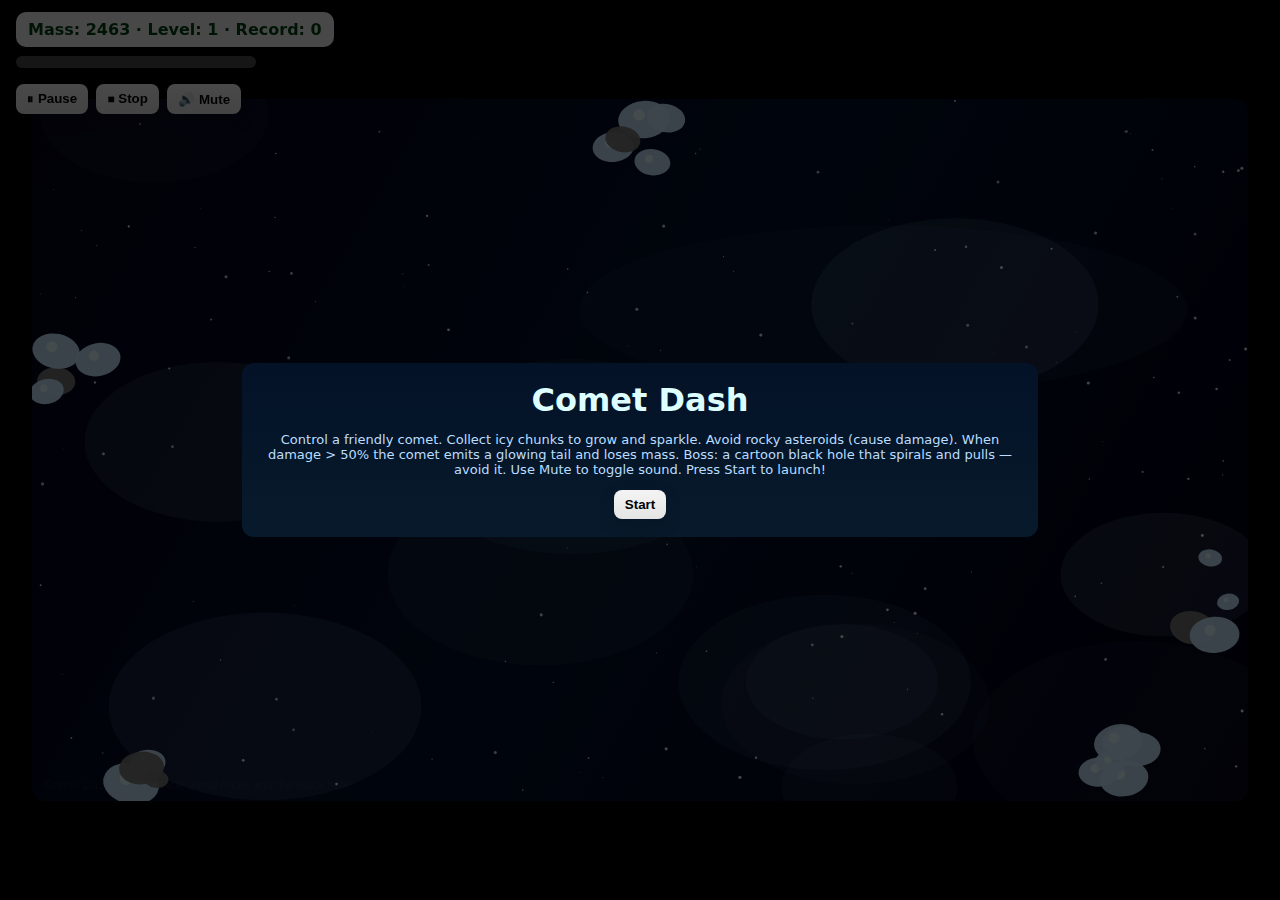
<file: game4/index.html>
<!doctype html>
<html lang="en">
<head>
<meta charset="utf-8" />
<meta name="viewport" content="width=device-width, initial-scale=1" />
<title>Comet Dash — Cartoon Comet</title>
<style>
  html,body{height:100%;margin:0;background:#000;font-family:Inter,system-ui,Arial,sans-serif; touch-action: none;  overflow: hidden; overscroll-behavior-y: contain;}
  #wrap{position:fixed;inset:0;display:flex;align-items:center;justify-content:center; touch-action: none;  overflow: hidden; overscroll-behavior-y: contain;}
  canvas{display:block;border-radius:12px}
  .hud{position:fixed;left:16px;top:12px;background:rgba(255,255,255,0.95);padding:8px 12px;border-radius:10px;font-weight:800;color:#041}
  .bar{position:fixed;left:16px;top:56px;width:240px;height:12px;background:#4d4c4c;border-radius:8px;overflow:hidden}
  .bar>i{display:block;height:100%;background:linear-gradient(90deg,#444,#111)}
  .controls{position:fixed;left:16px;top:84px;display:flex;gap:8px}
  button{padding:.45rem .7rem;border-radius:8px;border:0;background:linear-gradient(#f4f4f4,#e4e4e4);box-shadow:0 6px 18px rgba(0,0,0,0.12);font-weight:800;cursor:pointer}
  #overlay{position:fixed;inset:0;display:flex;align-items:center;justify-content:center;background:rgba(0,0,0,0.7);color:#fff}
  .card{background:linear-gradient(#041228,#071a2b);padding:18px;border-radius:12px;max-width:760px;text-align:center;color:#dff}
  .small{font-size:13px;color:#bdf}
</style>
</head>
<body>
<div id="wrap"><canvas id="game" width="1200" height="700" aria-label="Comet Dash"></canvas></div>
<div class="hud" id="hud">Mass: 0 · Level: 1 · Record: 0</div>
<div class="bar"><i id="damageBar" style="width:0%"></i></div>
<div class="controls">
  <button id="pauseBtn">⏸ Pause</button>
  <button id="stopBtn">⏹ Stop</button>
  <button id="muteBtn">🔊 Mute</button>
</div>
<div id="overlay">
  <div class="card">
    <h1 style="margin:0 0 8px">Comet Dash</h1>
    <p class="small">Control a friendly comet. Collect icy chunks to grow and sparkle. Avoid rocky asteroids (cause damage). When damage &gt; 50% the comet emits a glowing tail and loses mass. Boss: a cartoon black hole that spirals and pulls — avoid it. Use Mute to toggle sound. Press Start to launch!</p>
    <div style="margin-top:12px"><button id="startBtn">Start</button></div>
  </div>
</div>
<script>
// Comet Dash — reuse engine patterns from previous games
(function(){
  // Canvas setup (DPR aware)
  const canvas = document.getElementById('game');
  const ctx = canvas.getContext('2d');
  function resize(){ const r=window.devicePixelRatio||1; canvas.width=Math.floor(window.innerWidth*0.95)*r; canvas.height=Math.floor(window.innerHeight*0.78)*r; canvas.style.width=Math.floor(window.innerWidth*0.95)+'px'; canvas.style.height=Math.floor(window.innerHeight*0.78)+'px'; ctx.setTransform(r,0,0,r,0,0); }
  window.addEventListener('resize', resize); resize();

  // UI
  const hud = document.getElementById('hud');
  const damageBar = document.getElementById('damageBar');
  const pauseBtn = document.getElementById('pauseBtn');
  const stopBtn = document.getElementById('stopBtn');
  const muteBtn = document.getElementById('muteBtn');
  const overlay = document.getElementById('overlay');
  const startBtn = document.getElementById('startBtn');

  // helpers
  const rnd=(a,b)=>Math.random()*(b-a)+a; const clamp=(v,a,b)=>Math.max(a,Math.min(b,v));
  const areaFromR=r=>Math.PI*r*r; const rFromArea=a=>Math.sqrt(a/Math.PI);

  // game state
  let comet, asteroids, particles, pointer, time, level, score, paused, gameover, boss;
  const minR=12; // minimum radius before loss

  // background stars & icy background chunks
  let stars=[]; let iceFields=[]; // big distant ice with blur

  // drift current
  let drift={x:0,y:0}; let driftTimer=0;

  // boss timer (more frequent)
  let bossTimer=0; const bossMin=5, bossMax=45; // seconds

  // emitters for asteroid/ice waves
  const emitters=[];

  // audio (WebAudio) with mute
  class Sfx{ constructor(){ this.ctx=null; this.muted=false;} _ctx(){ if(this.muted) return null; if(!this.ctx){ const C=window.AudioContext||window.webkitAudioContext; if(C) this.ctx=new C(); } return this.ctx; } unlock(){ const c=this._ctx(); if(c && c.state==='suspended') c.resume(); } mute(v){ this.muted=!!v; } tone(freq,dur=0.12,type='sine'){ const c=this._ctx(); if(!c) return; const o=c.createOscillator(); const g=c.createGain(); o.type=type; o.frequency.value=freq; g.gain.setValueAtTime(0.0001,c.currentTime); g.gain.exponentialRampToValueAtTime(0.6,c.currentTime+0.01); g.gain.exponentialRampToValueAtTime(0.0001,c.currentTime+dur); o.connect(g).connect(c.destination); o.start(); o.stop(c.currentTime+dur+0.02); } noise(d=0.18,lp=1200,vol=0.25){ const c=this._ctx(); if(!c) return; const len=Math.floor(c.sampleRate*d); const buf=c.createBuffer(1,len,c.sampleRate); const ch=buf.getChannelData(0); for(let i=0;i<len;i++){ ch[i]=(Math.random()*2-1)*(1 - i/len); } const src=c.createBufferSource(); src.buffer=buf; const f=c.createBiquadFilter(); f.type='lowpass'; f.frequency.value=lp; const g=c.createGain(); g.gain.value=vol; src.connect(f).connect(g).connect(c.destination); src.start(); } }
  const sfx=new Sfx(); window.addEventListener('pointerdown',()=>sfx.unlock(),{once:true});

  // draw distant stars and icy fields
  function initBackground(){ const dpr=window.devicePixelRatio||1; const W=canvas.width/dpr, H=canvas.height/dpr; stars=[]; for(let i=0;i<160;i++){ stars.push({x:rnd(0,W), y:rnd(0,H), r:rnd(0.4,1.8), a:rnd(0.4,1), tw: rnd(0.5,1.6)}); } iceFields=[]; for(let i=0;i<10;i++){ iceFields.push({x:rnd(0,W), y:rnd(0,H), r:rnd(60,180), a:rnd(0.04,0.14)}); } }

  // draw comet (player) with core and glow, and tail when active
  function drawComet(x,y,r,damage){ ctx.save(); // glow
    const g=ctx.createRadialGradient(x,y,0,x,y,r*2); g.addColorStop(0,'rgba(255,255,220,0.95)'); g.addColorStop(0.6,'rgba(255,220,160,0.35)'); g.addColorStop(1,'rgba(0,0,0,0)'); ctx.fillStyle=g; ctx.beginPath(); ctx.arc(x,y,r*2.2,0,Math.PI*2); ctx.fill();
    // core
    ctx.fillStyle='rgba(255,250,230,0.98)'; ctx.beginPath(); ctx.arc(x,y,r,0,Math.PI*2); ctx.fill();
    // icy sparkle
    ctx.fillStyle='rgba(180,230,255,0.7)'; ctx.beginPath(); ctx.ellipse(x-r*0.25,y-r*0.25,r*0.35,r*0.2, -0.4,0,Math.PI*2); ctx.fill();
    // outline
    ctx.lineWidth=1; ctx.strokeStyle='rgba(0,0,0,0.12)'; ctx.beginPath(); ctx.arc(x,y,r,0,Math.PI*2); ctx.stroke();
    // tail when damage>0.5 or moving
    if(damage>0.5 || (Math.hypot(comet.vx,comet.vy)>6)){
      for(let i=0;i<12;i++){ const t=i/12; const lx = x - comet.vx*(t*4) - comet.vx*(t*2); const ly = y - comet.vy*(t*4) - comet.vy*(t*2) + i*1.5; const rr = r*(0.6*(1-t)); ctx.fillStyle = `rgba(255,200,150,${0.35*(1-t)})`; ctx.beginPath(); ctx.ellipse(lx,ly, rr, rr*0.6, 0,0,Math.PI*2); ctx.fill(); }
    }
    ctx.restore(); }

  // draw asteroid (rock) and icy chunk
  function drawAsteroid(a){ ctx.save(); ctx.translate(a.x,a.y); ctx.fillStyle = a.rock ? 'rgba(120,120,120,0.95)' : 'rgba(200,235,255,0.95)'; ctx.beginPath(); ctx.ellipse(0,0,a.r*1.1,a.r*0.8, Math.sin(a.rot)*0.2,0,Math.PI*2); ctx.fill(); // rough surface
    if(!a.rock){ ctx.fillStyle='rgba(230,255,255,0.85)'; ctx.beginPath(); ctx.arc(-a.r*0.2,-a.r*0.2,a.r*0.25,0,Math.PI*2); ctx.fill(); }
    ctx.restore(); }

  // draw black hole boss as spiral
  function drawBlackHole(x,y,r,rot){ ctx.save(); ctx.translate(x,y);
    // spiral using strokes
    ctx.lineWidth = 3; ctx.strokeStyle='rgba(20,20,30,0.95)'; ctx.beginPath();
    for(let i=0;i<120;i++){ const t=i/120; const ang = t*Math.PI*6 + rot; const rad = r*(0.2 + t*1.6); const px = Math.cos(ang)*rad; const py = Math.sin(ang)*rad; if(i===0) ctx.moveTo(px,py); else ctx.lineTo(px,py); }
    ctx.stroke();
    // core
    ctx.beginPath(); ctx.arc(0,0,r*0.45,0,Math.PI*2); ctx.fillStyle='black'; ctx.fill();
    ctx.restore(); }

  // initialize game variables
  function init(){ const dpr=window.devicePixelRatio||1; const W=canvas.width/dpr, H=canvas.height/dpr; comet={x:W/2,y:H/2,r:28,vx:0,vy:0,damage:0}; asteroids=[]; particles=[]; pointer={x:comet.x,y:comet.y}; time=0; level=1; score=0; paused=false; gameover=false; boss=null; bossTimer=rnd(bossMin,bossMax); emitters.length=0; // create emitters around edges
    emitters.push({x:W*0.1,y:H+30,dir:-Math.PI/2,spread:0.4,period:2.6,timer:0,str:5}); emitters.push({x:W*0.9,y:H+30,dir:-Math.PI/2,spread:0.4,period:3.2,timer:0,str:6}); emitters.push({x:-30,y:H*0.4,dir:0,spread:0.6,period:3.8,timer:0,str:4}); emitters.push({x:W+30,y:H*0.7,dir:Math.PI,spread:0.6,period:3.5,timer:0,str:4}); emitters.push({x:W*0.5,y:-30,dir:Math.PI/2,spread:0.35,period:2.9,timer:0,str:5}); initBackground(); updateHud(); }

  // background stars/ice
  function initBackground(){ const dpr=window.devicePixelRatio||1; const W=canvas.width/dpr, H=canvas.height/dpr; stars=[]; for(let i=0;i<170;i++){ stars.push({x:rnd(0,W),y:rnd(0,H),r:rnd(0.3,1.6),a:rnd(0.2,1),tw:rnd(0.5,1.6)}); } iceFields=[]; for(let i=0;i<12;i++){ iceFields.push({x:rnd(0,W),y:rnd(0,H),r:rnd(80,200),a:rnd(0.03,0.13)}); } }

  // spawn asteroid/ice chunk from emitters
  function spawnFromEmitter(e){ const dpr=window.devicePixelRatio||1; const sz = rnd(10,26); const angle = e.dir + rnd(-e.spread,e.spread); const speed = rnd(60,140); const vx = Math.cos(angle)*speed; const vy = Math.sin(angle)*speed; const isRock = Math.random() < 0.32; const x=e.x + rnd(-8,8); const y=e.y + rnd(-8,8); asteroids.push({x,y,r:sz,rock:isRock, vx: vx + drift.x, vy: vy + drift.y, rot: rnd(0,6.28)}); }

  // change drift current
  function changeDrift(){ drift.x = rnd(-10,10); drift.y = rnd(-6,6); }

  // pop pieces function (comet loses mass)
  function shedMass(areaLoss){ const area = areaFromR(comet.r); const newArea = Math.max(area - areaLoss, Math.PI*minR*minR); const lost = area - newArea; if(lost <= 0) return; const pieces = Math.min(10, Math.ceil(lost/(Math.PI*6))); for(let i=0;i<pieces;i++){ const a = lost/pieces; const r = Math.max(1.2, rFromArea(a)); particles.push({x:comet.x + rnd(-comet.r, comet.r), y:comet.y + rnd(-comet.r, comet.r), r, vx: rnd(-120,120), vy: rnd(-200,-40), life:0, ttl:1.6 + Math.random()*1.4}); } comet.r = rFromArea(newArea); }

  // update loop
  let last = performance.now(); function loop(now){ const dt = Math.min(0.033,(now-last)/1000); last = now; update(dt); render(); requestAnimationFrame(loop); }

  function update(dt){ time += dt; if(paused || gameover) return; // background star twinkle
    for(const s of stars){ s.a = 0.5 + 0.5*Math.sin(time*s.tw); }
    // drift change occasionally
    driftTimer += dt; if(driftTimer > 28){ driftTimer = 0; changeDrift(); }
    // emitters spawn
    for(const e of emitters){ e.timer -= dt; if(e.timer <= 0){ e.timer = e.period; const count = Math.floor(e.str); for(let i=0;i<count;i++) spawnFromEmitter(e); } }
    // fallback spawn
    if(Math.random() < 0.02) spawnFromEmitter(emitters[Math.floor(rnd(0,emitters.length))]);
    // boss timer
    bossTimer -= dt; if(bossTimer <= 0){ spawnBlackHole(); bossTimer = rnd(bossMin,bossMax); }
    // move comet toward pointer
    comet.vx += (pointer.x - comet.x) * 0.12; comet.vy += (pointer.y - comet.y) * 0.12; comet.vx *= 0.86; comet.vy *= 0.86; comet.x += comet.vx * dt * 60; comet.y += comet.vy * dt * 60; const dpr=window.devicePixelRatio||1; const W=canvas.width/dpr, H=canvas.height/dpr; comet.x = clamp(comet.x, 10, W-10); comet.y = clamp(comet.y, 10, H-10);
    // asteroids update
    for(let i=asteroids.length-1;i>=0;i--){ const a=asteroids[i]; a.x += (a.vx + drift.x) * dt; a.y += (a.vy + drift.y) * dt; a.rot += dt*0.6; if(a.x < -120 || a.x > W+120 || a.y < -120 || a.y > H+120) { asteroids.splice(i,1); continue; } const dist = Math.hypot(a.x - comet.x, a.y - comet.y); if(dist < a.r + comet.r){ if(!a.rock){ // ice chunk: grow
            const gain = Math.PI*(a.r*0.6)*(a.r*0.6); const newArea = areaFromR(comet.r) + gain; comet.r = rFromArea(newArea); score += Math.round(gain); sfx.tone(520,0.08,'triangle'); comet.damage = clamp(comet.damage - 0.05, 0, 1);
          } else { // rock: damage
            comet.damage = clamp(comet.damage + 0.08, 0, 1); sfx.noise(0.12,900,0.22);
          } asteroids.splice(i,1); }
    }
    // boss behaviour
    if(boss){ boss.rot += dt*1.2; boss.y += boss.vy * dt; // gravity-like pull
      for(const a of asteroids){ const dx = boss.x - a.x, dy = boss.y - a.y; const d = Math.hypot(dx,dy); if(d < 400){ const pull = 40 / (0.5 + d*0.02); a.vx += (dx/d) * pull * dt; a.vy += (dy/d) * pull * dt; } }
      // if comet too close
      const dC = Math.hypot(boss.x - comet.x, boss.y - comet.y); if(dC < boss.r + comet.r){ comet.damage = clamp(comet.damage + 0.15, 0, 1); shedMass(areaFromR(comet.r)*0.18); sfx.noise(0.18,700,0.35); if(--boss.hp <= 0){ score += 2000; boss = null; level++; sfx.tone(920,0.16,'sawtooth'); } }
    }
    // particles (shed) update
    for(let i=particles.length-1;i>=0;i--){ const p=particles[i]; p.vy += 260 * dt; p.x += p.vx * dt; p.y += p.vy * dt; p.life += dt; if(p.life > p.ttl) particles.splice(i,1); }
    // if damage > 0.5 occasionally shed mass
    if(comet.damage > 0.5 && Math.random() < 0.18 * dt * 60){ shedMass(areaFromR(comet.r) * 0.05); }
    // level up condition
    if(score >= level * 1600){ level++; sfx.tone(860,0.12); }
    // update HUD
    updateHud(); if(comet.r <= minR + 0.1){ doGameOver(); }
  }

  function drawBackground(){ const dpr=window.devicePixelRatio||1; const W=canvas.width/dpr, H=canvas.height/dpr; // animated deep-space gradient
    const g = ctx.createLinearGradient(0,0,W,H); g.addColorStop(0,'#07031a'); g.addColorStop(0.5,'#001029'); g.addColorStop(1,'#040014'); ctx.fillStyle = g; ctx.fillRect(0,0,W,H);
    // ice fields as soft glows
    for(const f of iceFields){ ctx.fillStyle = `rgba(180,220,255,${f.a})`; ctx.beginPath(); ctx.ellipse(f.x,f.y,f.r,f.r*0.6,0,0,Math.PI*2); ctx.fill(); }
    // stars
    for(const s of stars){ ctx.fillStyle = `rgba(255,255,255,${s.a})`; ctx.beginPath(); ctx.arc(s.x,s.y,s.r,0,Math.PI*2); ctx.fill(); }
    // subtle nebula shimmer
    ctx.save(); ctx.globalAlpha = 0.06; ctx.fillStyle = '#9be'; ctx.beginPath(); ctx.ellipse(W*0.7, H*0.3, W*0.25, H*0.12, 0,0,Math.PI*2); ctx.fill(); ctx.restore(); }

  function render(){ drawBackground(); // draw asteroids
    for(const a of asteroids) drawAsteroid(a); // boss
    if(boss) drawBlackHole(boss.x, boss.y, boss.r, boss.rot);
    // comet
    drawComet(comet.x, comet.y, comet.r, comet.damage);
    // particles
    for(const p of particles){ ctx.fillStyle='rgba(255,210,160,0.95)'; ctx.beginPath(); ctx.arc(p.x,p.y,p.r,0,Math.PI*2); ctx.fill(); }
    // footer text
    const dpr=window.devicePixelRatio||1; const H=canvas.height/dpr; ctx.fillStyle='rgba(255,255,255,0.06)'; ctx.font='12px sans-serif'; ctx.fillText('Comet Dash — collect ice, avoid rocks and the black hole!', 12, H-12); }

  function updateHud(){ hud.textContent = `Mass: ${Math.round(areaFromR(comet.r))} · Level: ${level} · Record: ${localStorage.getItem('cometRecord')||0}`; damageBar.style.width = Math.round(comet.damage*100)+'%'; }

  function spawnBlackHole(){ const dpr=window.devicePixelRatio||1; const W=canvas.width/dpr; boss = {x: rnd(0.2,0.8)*W, y:-140, r:90, vy:20, hp:60, rot:0}; }

  function shedMass(areaLoss){ const area = areaFromR(comet.r); const newArea = Math.max(area - areaLoss, Math.PI*minR*minR); const lost = area - newArea; if(lost<=0) return; const pieces = Math.min(10, Math.ceil(lost/(Math.PI*6))); for(let i=0;i<pieces;i++){ const a = lost/pieces; const r = Math.max(1.2, rFromArea(a)); particles.push({x:comet.x + rnd(-comet.r,comet.r), y:comet.y + rnd(-comet.r,comet.r), r, vx:rnd(-140,140), vy:rnd(-200,-40), life:0, ttl:1.6 + Math.random()*1.4}); } comet.r = rFromArea(newArea); }

  function doGameOver(){ paused=true; gameover=true; const rec = parseInt(localStorage.getItem('cometRecord')||'0',10); const mass = Math.round(areaFromR(comet.r)); if(mass > rec) localStorage.setItem('cometRecord', mass); overlay.style.display='flex'; overlay.querySelector('.card').innerHTML = `<h1>Game Over</h1><p class=\"small\">⭐Mass: ${mass}<br>🏆Record: ${localStorage.getItem('cometRecord')}</p><div style=\"margin-top:12px\"><button id=\"restart\">🔄Restart</button><button id="backBtn">👉Back to Menu</button></div>`; document.getElementById('restart').addEventListener('click', ()=>{ overlay.style.display='none'; init(); });
   const backBtn = document.getElementById('backBtn');
    backBtn.addEventListener('click', ()=>{
    enableNavigation();   
    history.back();       
   });
  }

  // input
  canvas.addEventListener('pointermove', e=>{ pointer.x = e.clientX; pointer.y = e.clientY; });
  canvas.addEventListener('touchmove', e=>{ if(e.touches[0]){ pointer.x = e.touches[0].clientX; pointer.y = e.touches[0].clientY; } }, {passive:false});
  pauseBtn.addEventListener('click', ()=>{ paused = !paused; pauseBtn.textContent = paused ? '▶ Resume' : '⏸ Pause'; });
  stopBtn.addEventListener('click', ()=>{ enableNavigation(); doGameOver(); });
  muteBtn.addEventListener('click', ()=>{ sfx.mute(!sfx.muted); muteBtn.textContent = sfx.muted ? '🔇 Unmute' : '🔊 Mute'; });
  startBtn.addEventListener('click', ()=>{ overlay.style.display='none'; init(); disableNavigation();});

function disableNavigation() {
  history.replaceState({block:true}, '', location.href);

  window.onpopstate = (e) => {
    if (e.state && e.state.block) {
      history.replaceState({block:true}, '', location.href);
    }
  };

  window.onbeforeunload = () => {
    return ''; // confirmation dialog 
  };
}

function enableNavigation() {
  window.onpopstate = null;
  window.onbeforeunload = null;
}
  // boot
  init(); requestAnimationFrame(loop);
})();
</script>
</body>
</html>
</file>
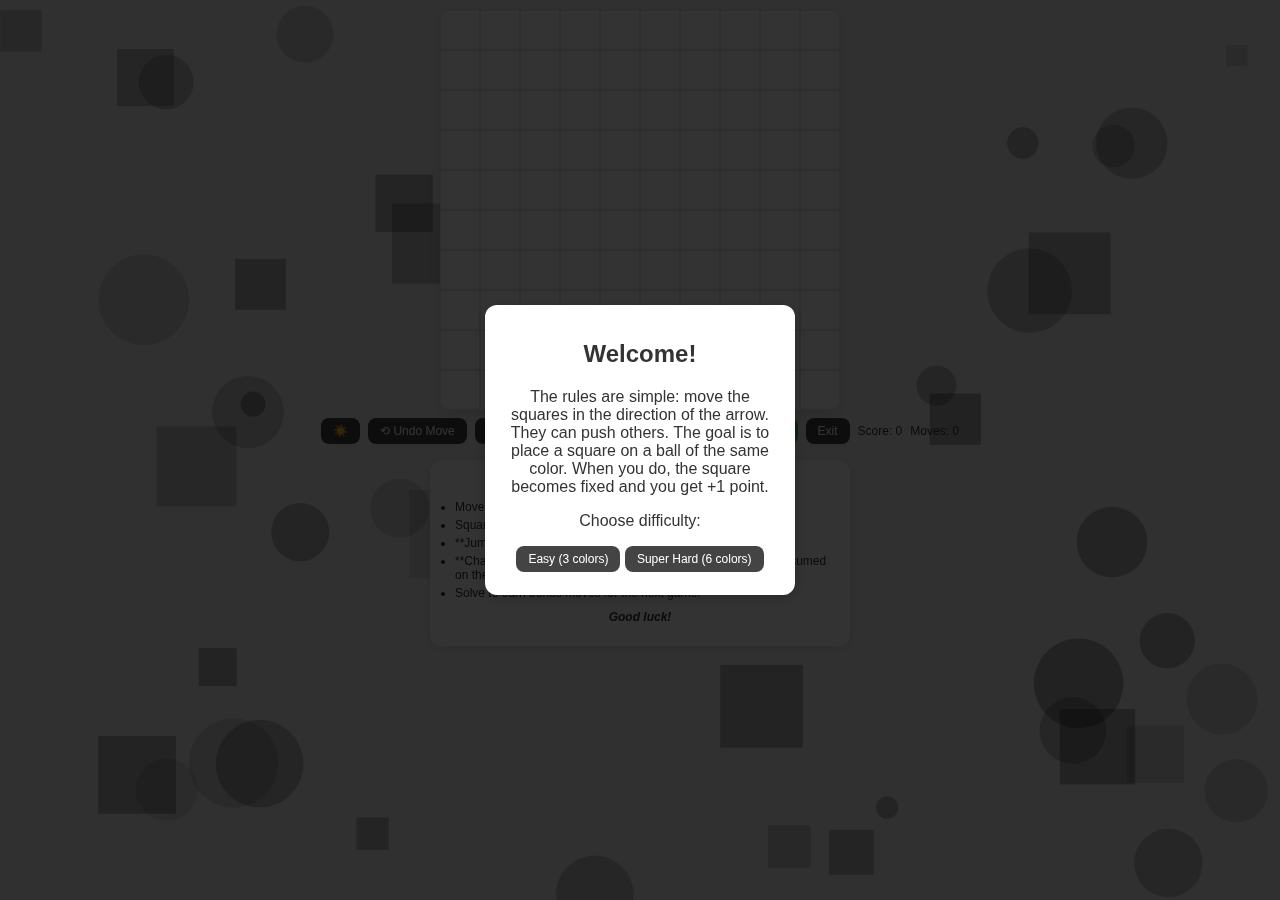
<file: game5/index.html>
<!DOCTYPE html>
<html lang="en">
<head>
<meta charset="UTF-8">
<meta name="viewport" content="width=device-width, initial-scale=1.0">
<title>Squares and Balls Puzzle</title>
<style>
  body { 
    margin:0; 
    display:flex; 
    flex-direction:column; 
    align-items:center; 
    font-family:sans-serif; 
    background:#f0f0f0; 
    color: #333;
    height: 100vh;
    overflow-x: hidden;
    transition: background-color 0.3s, color 0.3s;
    position: relative;
  }
  body.dark-theme {
    background: #222;
    color: #eee;
  }
  #bgCanvas {
    position: absolute;
    top: 0;
    left: 0;
    width: 100%;
    height: 100%;
    z-index: -1;
  }
  #gameCanvas { 
    background:white; 
    margin-top:10px; 
    touch-action:none; 
    border-radius: 12px;
    box-shadow: 0 4px 15px rgba(0,0,0,0.1);
    transition: background-color 0.3s;
    width: 90vw;
    height: 90vw;
    max-width: 400px;
    max-height: 400px;
  }
  body.dark-theme #gameCanvas {
    background: #333;
  }
  #controls { 
    margin: 8px 0; 
    display:flex; 
    flex-wrap: wrap; 
    gap: 8px; 
    align-items:center; 
    justify-content: center;
    font-size: 12px;
  }
  button { 
    padding: 6px 12px; 
    border:none; 
    border-radius:8px; 
    cursor:pointer; 
    background:#444; 
    color:white; 
    font-size:12px; 
    transition: background-color 0.3s, transform 0.1s;
  }
  button:hover {
    transform: translateY(-2px);
  }
  .bonus-button.used {
    background-color: #888;
    cursor: not-allowed;
  }
  .bonus-button:not(.used) {
      background-color: #4CAF50; 
  }
  #welcome, #win-screen, #exit-modal { 
    position:fixed; 
    inset:0; 
    background:rgba(0,0,0,0.8); 
    display:flex; 
    justify-content:center; 
    align-items:center; 
    z-index: 10;
  }
  #welcomeContent, #winContent, #exit-content { 
    background:white; 
    padding:15px; 
    border-radius:12px; 
    max-width:280px; 
    text-align:center; 
    box-shadow: 0 4px 15px rgba(0,0,0,0.2);
  }
  body.dark-theme #welcomeContent, body.dark-theme #winContent, body.dark-theme #exit-content {
    background: #444;
    color: #eee;
  }
  #difficulty-select, #theme-toggle {
    margin: 8px 0;
  }
  /* Rules Block */
  #rules-block {
    background: white;
    padding: 10px;
    border-radius: 12px;
    margin: 8px;
    max-width: 400px;
    box-shadow: 0 2px 10px rgba(0,0,0,0.1);
    text-align: left;
    font-size: 12px;
  }
  body.dark-theme #rules-block {
    background: #333;
    color: #eee;
  }
  #rules-block h3 {
    text-align: center;
    margin-top: 0;
    font-size: 14px;
  }
  #rules-block ul {
    list-style-type: disc;
    padding-left: 15px;
    margin: 5px 0;
  }
  #rules-block li {
    margin-bottom: 4px;
  }
  #rules-block .good-luck {
    text-align: center;
    font-style: italic;
    font-weight: bold;
    margin-top: 10px;
  }
</style>
</head>
<body>
<canvas id="bgCanvas"></canvas>
<div id="welcome">
  <div id="welcomeContent">
    <h2>Welcome!</h2>
    <p>The rules are simple: move the squares in the direction of the arrow. They can push others. The goal is to place a square on a ball of the same color. When you do, the square becomes fixed and you get +1 point.</p>
    <div id="difficulty-select">
        <p>Choose difficulty:</p>
        <button id="easyBtn">Easy (3 colors)</button>
        <button id="superHardBtn">Super Hard (6 colors)</button>
    </div>
  </div>
</div>

<div id="win-screen" style="display: none;">
  <div id="winContent">
    <h2>Congratulations!</h2>
    <p>You have solved the puzzle!</p>
    <p>Final Score: <span id="finalScore">0</span></p>
    <p>Total Moves: <span id="finalSteps">0</span></p>
    <p>Bonuses Used: <span id="finalBonusesUsed">0</span></p>
    <p id="bonusMessageEn"></p>
    <p id="bonusMessageRu"></p>
    <button id="newLayoutBtn">New Layout</button>
    <button id="backToMenuBtn">Back to Menu</button>
  </div>
</div>

<div id="exit-modal" style="display: none;">
  <div id="exit-content">
    <h2>Exit Game</h2>
    <p>Are you sure you want to exit? You will lose your current progress.</p>
    <button id="confirmExitBtn">Exit</button>
    <button id="cancelExitBtn">Cancel</button>
  </div>
</div>

<canvas id="gameCanvas"></canvas>
<div id="controls">
  <button id="themeToggleBtn">☀️</button>
  <button id="undoBtn">⟲ Undo Move</button>
  <button id="resetBtn">⟳ New Layout</button>
  <button id="jumpBtn" class="bonus-button">Jump</button>
  <button id="changeDirBtn" class="bonus-button">Change Direction</button>
  <button id="exitBtn">Exit</button>
  <span id="score">Score: 0</span>
  <span id="steps">Moves: 0</span>
</div>

<!-- Brief game rules block -->
<div id="rules-block">
  <h3>Rules</h3>
  <ul>
    <li>Move squares with arrows to matching colored balls.</li>
    <li>Squares can push other non-fixed squares.</li>
    <li>**Jump:** Skips one square.</li>
    <li>**Change Direction:** Changes a square's direction; bonus consumed on the first move.</li>
    <li>Solve to earn bonus moves for the next game.</li>
  </ul>
  <p class="good-luck">Good luck!</p>
</div>

<script>
const canvas=document.getElementById('gameCanvas');
const ctx=canvas.getContext('2d');
const bgCanvas = document.getElementById('bgCanvas');
const bgCtx = bgCanvas.getContext('2d');

const gridSize=10;
let cellSize;

const COLORS_EASY=["#f66","#6f6","#f93"];
const COLORS_SUPER_HARD=["#FF5733","#0059B2","#33FF57","#FFC300","#FF33A8","#33FFFF"];
const PIECES_PER_COLOR=3;
const MIXED_COUNT=3;

let squares=[];
let balls=[];
let score=0;
let steps=0;
let history=[];
let jumpBonusUses = 1;
let changeDirBonusUses = 1;
let selectedSquare = null;
let changedDirectionSquare = null;
let currentColors = COLORS_EASY;

// Initializing AudioContext for sound creation
let audioContext = null;

// Function to initialize AudioContext after a user action
function initAudioContext() {
    if (audioContext) return;
    try {
        audioContext = new (window.AudioContext || window.webkitAudioContext)();
    } catch (e) {
        console.warn("Web Audio API is not supported in this browser. Sound effects will be disabled.");
    }
}

// Function to create and play a sound
function playSound(type) {
    if (!audioContext) return;

    let oscillator = audioContext.createOscillator();
    let gainNode = audioContext.createGain();
    
    // Oscillator setup based on sound type
    switch (type) {
        case 'fix':
            oscillator.type = 'sine';
            oscillator.frequency.value = 500;
            gainNode.gain.setValueAtTime(0, audioContext.currentTime);
            gainNode.gain.linearRampToValueAtTime(0.5, audioContext.currentTime + 0.05);
            gainNode.gain.exponentialRampToValueAtTime(0.001, audioContext.currentTime + 0.5);
            break;
        case 'invalid':
            oscillator.type = 'sawtooth';
            oscillator.frequency.value = 100;
            gainNode.gain.setValueAtTime(0.3, audioContext.currentTime);
            gainNode.gain.exponentialRampToValueAtTime(0.001, audioContext.currentTime + 0.3);
            break;
        case 'jump':
            oscillator.type = 'triangle';
            oscillator.frequency.value = 800;
            gainNode.gain.setValueAtTime(0, audioContext.currentTime);
            gainNode.gain.linearRampToValueAtTime(0.4, audioContext.currentTime + 0.05);
            gainNode.gain.exponentialRampToValueAtTime(0.001, audioContext.currentTime + 0.3);
            break;
        case 'turn':
            oscillator.type = 'square';
            oscillator.frequency.value = 440;
            gainNode.gain.setValueAtTime(0.2, audioContext.currentTime);
            gainNode.gain.exponentialRampToValueAtTime(0.001, audioContext.currentTime + 0.1);
            break;
        case 'push':
            oscillator.type = 'sine';
            oscillator.frequency.value = 200;
            gainNode.gain.setValueAtTime(0.2, audioContext.currentTime);
            gainNode.gain.exponentialRampToValueAtTime(0.001, audioContext.currentTime + 0.1);
            break;
    }

    // Connection and playback
    oscillator.connect(gainNode);
    gainNode.connect(audioContext.destination);
    oscillator.start(audioContext.currentTime);
    oscillator.stop(audioContext.currentTime + 0.5); // Stop the sound after 0.5 seconds
}

// Helper functions
function randInt(n){return Math.floor(Math.random()*n);}
function shuffle(arr){for(let i=arr.length-1;i>0;i--){let j=randInt(i+1);[arr[i],arr[j]]=[arr[j],arr[i]];}return arr;}

// Function to draw the background pattern
function drawBackground() {
    bgCanvas.width = window.innerWidth;
    bgCanvas.height = window.innerHeight;
    bgCtx.clearRect(0, 0, bgCanvas.width, bgCanvas.height);

    const isDark = document.body.classList.contains('dark-theme');
    const shapeCount = 50;

    for (let i = 0; i < shapeCount; i++) {
        const x = Math.random() * bgCanvas.width;
        const y = Math.random() * bgCanvas.height;
        const size = Math.random() * 80 + 20;
        const alpha = Math.random() * 0.2 + 0.1;

        if (Math.random() > 0.5) { // Draw a circle
            bgCtx.fillStyle = isDark ? `rgba(255, 255, 255, ${alpha})` : `rgba(0, 0, 0, ${alpha})`;
            bgCtx.beginPath();
            bgCtx.arc(x, y, size / 2, 0, Math.PI * 2);
            bgCtx.fill();
        } else { // Draw a square
            bgCtx.fillStyle = isDark ? `rgba(255, 255, 255, ${alpha})` : `rgba(0, 0, 0, ${alpha})`;
            bgCtx.fillRect(x - size / 2, y - size / 2, size, size);
        }
    }
}

// Function to set canvas size and cell size
function setCanvasSize() {
    const gameCanvas = document.getElementById('gameCanvas');
    const size = Math.min(window.innerWidth * 0.9, window.innerHeight * 0.9, 400);
    gameCanvas.width = size;
    gameCanvas.height = size;
    cellSize = gameCanvas.width / gridSize;
    draw();
}

// Function to create game layout
function createLayout(){
  squares=[]; balls=[];
  let occupied=new Set();
  let colorLines = new Map();

  // 1. Create balls based on the selected difficulty
  for(let c=0;c<currentColors.length;c++){
    for(let k=0;k<PIECES_PER_COLOR;k++){
      let x,y;
      do{ x=randInt(gridSize); y=randInt(gridSize);}while(occupied.has(x+","+y));
      occupied.add(x+","+y);
      balls.push({x,y,color:currentColors[c]});
    }
  }

  // 2. Create squares, each on the same line as its ball
  let originalPositions = [];
  for (let i = 0; i < balls.length; i++) {
      const b = balls[i];
      let x, y, dir;
      let posFound = false;
      let attempts = 0;
      do {
          if (Math.random() < 0.5) { // same row
              y = b.y;
              if (colorLines.has(b.color) && colorLines.get(b.color).has("h"+y)) {
                  x = randInt(gridSize);
                  y = randInt(gridSize);
                  dir = (x < b.x) ? "right" : "left";
              } else {
                  do { x = randInt(gridSize); } while (x === b.y); 
                  dir = (x < b.x) ? "right" : "left";
              }
          } else { // same column
              x = b.x;
              if (colorLines.has(b.color) && colorLines.get(b.color).has("v"+x)) {
                   x = randInt(gridSize);
                   y = randInt(gridSize);
                   dir = (y < b.y) ? "down" : "up";
              } else {
                do { y = randInt(gridSize); } while (y === b.x); 
                dir = (y < b.y) ? "down" : "up";
              }
          }
          if (!occupied.has(x + "," + y) && (x !== b.x || y !== b.y)) {
              posFound = true;
          }
          attempts++;
      } while (!posFound && attempts < 100);
      
      if (posFound) {
          occupied.add(x + "," + y);
          let key = (dir === "up" || dir === "down") ? "v"+x : "h"+y;
          if (!colorLines.has(b.color)) colorLines.set(b.color, new Set());
          colorLines.get(b.color).add(key);
          originalPositions.push({ x, y, color: b.color, dir, fixed: false, target: b });
      }
  }
  squares = originalPositions;

  // 3. Shift "tricky" squares
  let trickySquaresIndices = shuffle(Array.from({length: squares.length}, (_, i) => i)).slice(0, MIXED_COUNT);
  trickySquaresIndices.forEach(index => {
      const s = squares[index];
      let newX = s.x;
      let newY = s.y;
      let posFound = false;
      let attempts = 0;
      
      do {
          if (s.dir === "up" || s.dir === "down") {
              newX = s.x + (Math.random() < 0.5 ? -1 : 1);
              newY = s.y;
          } else {
              newY = s.y + (Math.random() < 0.5 ? -1 : 1);
              newX = s.x;
          }
          if (newX >= 0 && newX < gridSize && newY >= 0 && newY < gridSize && !occupied.has(newX + "," + newY)) {
            // Check for intersection with other vectors
            let hasIntersection = false;
            squares.forEach(otherS => {
                if (otherS !== s) {
                    if (s.dir === "up" || s.dir === "down") {
                        if (otherS.dir === "left" || otherS.dir === "right") {
                            if (otherS.y === s.y && (otherS.x > newX && otherS.x < s.x || otherS.x < newX && otherS.x > s.x)) {
                                hasIntersection = true;
                            }
                        }
                    } else { 
                         if (otherS.dir === "up" || otherS.dir === "down") {
                            if (otherS.x === s.x && (otherS.y > newY && otherS.y < s.y || otherS.y < newY && otherS.y > s.y)) {
                                hasIntersection = true;
                            }
                        }
                    }
                }
            });
            if (hasIntersection) {
                posFound = true;
            }
          }
          attempts++;
      } while (!posFound && attempts < 100);

      if (posFound) {
          occupied.delete(s.x + "," + s.y);
          s.x = newX;
          s.y = newY;
          occupied.add(s.x + "," + s.y);
      }
  });
}

// Draw function
function draw(){
  ctx.clearRect(0,0,canvas.width,canvas.height);
  
  // Grid
  ctx.strokeStyle="#ccc";
  if(document.body.classList.contains('dark-theme')) ctx.strokeStyle="#555";
  for(let i=0;i<=gridSize;i++){
    ctx.beginPath();ctx.moveTo(i*cellSize,0);ctx.lineTo(i*cellSize,canvas.height);ctx.stroke();
    ctx.beginPath();ctx.moveTo(0,i*cellSize);ctx.lineTo(canvas.width,i*cellSize);ctx.stroke();
  }

  // Balls
  balls.forEach(b=>{
    ctx.fillStyle=b.color;
    ctx.beginPath();
    ctx.arc(b.x*cellSize+cellSize/2,b.y*cellSize+cellSize/2,cellSize/3,0,Math.PI*2);
    ctx.fill();
  });

  // Squares
  squares.forEach(s=>{
    ctx.fillStyle=s.color;
    ctx.globalAlpha=s.fixed?0.5:1;
    ctx.fillRect(s.x*cellSize+2,s.y*cellSize+2,cellSize-4,cellSize-4);
    ctx.globalAlpha=1;
    ctx.fillStyle=document.body.classList.contains('dark-theme') ? "#333" : "white";
    ctx.beginPath();
    let cx=s.x*cellSize+cellSize/2, cy=s.y*cellSize+cellSize/2;
    let d=cellSize/4;
    if(s.dir=="up"){ctx.moveTo(cx,cy-d);ctx.lineTo(cx-d,cy+d);ctx.lineTo(cx+d,cy+d);} 
    if(s.dir=="down"){ctx.moveTo(cx,cy+d);ctx.lineTo(cx-d,cy-d);ctx.lineTo(cx+d,cy-d);} 
    if(s.dir=="left"){ctx.moveTo(cx-d,cy);ctx.lineTo(cx+d,cy-d);ctx.lineTo(cx+d,cy+d);} 
    if(s.dir=="right"){ctx.moveTo(cx+d,cy);ctx.lineTo(cx-d,cy-d);ctx.lineTo(cx-d,cy+d);} 
    ctx.closePath();ctx.fill();
  });

  // Draw selected square border
  if (selectedSquare) {
      ctx.strokeStyle = '#fff';
      ctx.lineWidth = 2;
      if (document.body.classList.contains('dark-theme')) ctx.strokeStyle = '#eee';
      ctx.strokeRect(selectedSquare.x * cellSize + 1, selectedSquare.y * cellSize + 1, cellSize - 2, cellSize - 2);
  }

  document.getElementById('score').innerText="Score: "+score;
  document.getElementById('steps').innerText="Moves: "+steps;
  
  document.getElementById('jumpBtn').innerText = `Jump (${jumpBonusUses})`;
  document.getElementById('changeDirBtn').innerText = `Change Direction (${changeDirBonusUses})`;

  document.getElementById('jumpBtn').disabled = jumpBonusUses <= 0;
  document.getElementById('jumpBtn').classList.toggle('used', jumpBonusUses <= 0);
  document.getElementById('changeDirBtn').disabled = changeDirBonusUses <= 0;
  document.getElementById('changeDirBtn').classList.toggle('used', changeDirBonusUses <= 0);
}

// Function to check for win condition
function checkWin(){
    if(squares.every(s => s.fixed)){
        winGame();
    }
}

// Function to handle win state
function winGame(){
    const bonusesUsed = (1 - jumpBonusUses) + (1 - changeDirBonusUses); 
    document.getElementById('finalScore').innerText = score;
    document.getElementById('finalSteps').innerText = steps;
    document.getElementById('finalBonusesUsed').innerText = bonusesUsed;
    
    // Changed: Update bonus message based on difficulty
    let bonusCount = 0;
    if (currentColors === COLORS_EASY) {
        bonusCount = 1;
        jumpBonusUses++;
        changeDirBonusUses++;
    } else {
        bonusCount = 3;
        jumpBonusUses += 3;
        changeDirBonusUses += 3;
    }
    document.getElementById('bonusMessageEn').innerText = `You have been awarded ${bonusCount} bonus for the next game!`;
    document.getElementById('bonusMessageRu').innerText = `You have been awarded ${bonusCount} bonus for the next game!`;

    document.getElementById('win-screen').style.display = 'flex';
}

// Function to handle square movement
function stepSquare(s){
  if(s.fixed) {
    playSound('invalid'); // Play error sound
    return false;
  }

  let dx=0,dy=0;
  if(s.dir=="up")dy=-1;
  if(s.dir=="down")dy=1;
  if(s.dir=="left")dx=-1;
  if(s.dir=="right")dx=1;

  let nx=s.x+dx, ny=s.y+dy;

  if(nx<0||ny<0||nx>=gridSize||ny>=gridSize) {
    playSound('invalid'); // Play error sound
    return false;
  }

  let target=squares.find(o=>o.x==nx&&o.y==ny);
  
  if(target){ 
    let chain = [];
    let current = s;
    let currentX = s.x;
    let currentY = s.y;
    while (current) {
        if (current.fixed) {
          playSound('invalid'); // Play error sound
          return false; 
        }
        chain.push(current);
        currentX += dx;
        currentY += dy;
        current = squares.find(o => o.x === currentX && o.y === currentY);
    }
    
    if (currentX < 0 || currentY < 0 || currentX >= gridSize || currentY >= gridSize) {
      playSound('invalid'); // Play error sound
      return false;
    }

    for(let i = chain.length - 1; i >= 0; i--){
        let chainSquare = chain[i];
        chainSquare.x += dx;
        chainSquare.y += dy;
        steps++;
        
        let b = balls.find(o => o.x === chainSquare.x && o.y === chainSquare.y && o.color === chainSquare.color);
        if(b){
            chainSquare.fixed = true;
            score++;
            playSound('fix'); // Play fix sound
        } else {
            playSound('push'); // Play push sound
        }
    }
    return true;
  } else {
    s.x=nx; s.y=ny;
    steps++;
    let b=balls.find(o=>o.x==s.x&&o.y==s.y&&o.color==s.color);
    if(b){ 
      s.fixed=true; 
      score++; 
      playSound('fix'); // Play fix sound
    }
    return true;
  }
}

// Function to handle Jump Over bonus
function jumpOver(s) {
    if (s.fixed || jumpBonusUses <= 0) return;

    let dx=0,dy=0;
    if(s.dir=="up")dy=-1;
    if(s.dir=="down")dy=1;
    if(s.dir=="left")dx=-1;
    if(s.dir=="right")dx=1;

    let nx = s.x + 2 * dx;
    let ny = s.y + 2 * dy;

    if(nx<0||ny<0||nx>=gridSize||ny>=gridSize) {
      playSound('invalid'); // Play error sound
      return;
    }

    let target = squares.find(o => o.x === s.x + dx && o.y === s.y + dy);
    let jumpTarget = squares.find(o => o.x === nx && o.y === ny);

    if (target && !jumpTarget) {
        history.push(JSON.stringify({squares, score, steps, jumpBonusUses, changeDirBonusUses, changedDirectionSquare}));
        s.x = nx;
        s.y = ny;
        steps++;
        score--;
        jumpBonusUses--;
        playSound('jump'); // Play jump sound

        let b = balls.find(o => o.x === s.x && o.y === s.y && o.color === s.color);
        if(b){
            s.fixed = true;
            score++;
            playSound('fix'); // Play fix sound
        }
        draw();
        checkWin();
    } else {
      playSound('invalid'); // Play error sound
    }
}

// Function to handle Change Direction bonus
function changeDirection(s) {
    if (s.fixed || changeDirBonusUses <= 0) return;
    
    // Cycle through directions
    if (s.dir === "up") s.dir = "right";
    else if (s.dir === "right") s.dir = "down";
    else if (s.dir === "down") s.dir = "left";
    else if (s.dir === "left") s.dir = "up";
    
    // Mark the square whose direction was changed
    changedDirectionSquare = s;
    playSound('turn'); // Play turn sound

    draw();
}

canvas.addEventListener('click',e=>{
  initAudioContext();
  const rect=canvas.getBoundingClientRect();
  let x=Math.floor((e.clientX-rect.left)/cellSize);
  let y=Math.floor((e.clientY-rect.top)/cellSize);
  let s=squares.find(o=>o.x==x&&o.y==y);
  
  if(s){
      selectedSquare = s;
      draw();
  } else {
      selectedSquare = null;
      draw();
  }
  
  // If a square is clicked and it's not fixed, try to move it
  if(s && !s.fixed){ 
    // Check if this is the square with the changed direction
    if (s === changedDirectionSquare) {
        // This is where the bonus is "consumed"
        score--;
        changeDirBonusUses--;
        changedDirectionSquare = null; // Reset the changed square
    }
    
    history.push(JSON.stringify({squares,score,steps, jumpBonusUses, changeDirBonusUses, changedDirectionSquare})); 
    stepSquare(s); 
    draw(); 
    checkWin();
  }
});

document.getElementById('undoBtn').onclick=()=>{
  initAudioContext();
  if(history.length>0){ 
    let state=JSON.parse(history.pop()); 
    squares=state.squares;
    score=state.score;
    steps=state.steps;
    jumpBonusUses = state.jumpBonusUses;
    changeDirBonusUses = state.changeDirBonusUses;
    changedDirectionSquare = state.changedDirectionSquare; 
    
    draw(); 
  }
};

document.getElementById('resetBtn').onclick=()=>{ 
  initAudioContext();
  history=[];
  score=0;
  steps=0;
  changedDirectionSquare = null;
  createLayout();
  draw(); 
};

document.getElementById('newLayoutBtn').onclick=()=>{
    initAudioContext();
    document.getElementById('win-screen').style.display = 'none';
    history=[];
    score=0;
    steps=0;
    changedDirectionSquare = null;
    createLayout();
    draw();
};

document.getElementById('backToMenuBtn').onclick=()=>{
    initAudioContext();
    document.getElementById('win-screen').style.display = 'none';
    document.getElementById('welcome').style.display = 'flex';
    score=0;
    steps=0;
    history=[];
    jumpBonusUses = 1;
    changeDirBonusUses = 1;
    changedDirectionSquare = null;
    draw();
};

// Toggle theme
document.getElementById('themeToggleBtn').onclick = () => {
    initAudioContext();
    document.body.classList.toggle('dark-theme');
    const themeBtn = document.getElementById('themeToggleBtn');
    if (document.body.classList.contains('dark-theme')) {
        themeBtn.innerText = '🌙';
    } else {
        themeBtn.innerText = '☀️';
    }
    draw(); 
    drawBackground();
};

// Difficulty selection buttons
document.getElementById('easyBtn').onclick = () => {
    initAudioContext();
    currentColors = COLORS_EASY;
    jumpBonusUses = 1;
    changeDirBonusUses = 1;
    document.getElementById('welcome').style.display = 'none';
    score=0;
    steps=0;
    history=[];
    changedDirectionSquare = null;
    createLayout();
    draw();
};

document.getElementById('superHardBtn').onclick = () => {
    initAudioContext();
    currentColors = COLORS_SUPER_HARD;
    // Changed: Increase bonuses for hard mode to 3
    jumpBonusUses = 3;
    changeDirBonusUses = 3;
    document.getElementById('welcome').style.display = 'none';
    score=0;
    steps=0;
    history=[];
    changedDirectionSquare = null;
    createLayout();
    draw();
};

document.getElementById('jumpBtn').onclick = () => {
    initAudioContext();
    if (selectedSquare && jumpBonusUses > 0) {
        jumpOver(selectedSquare);
    } else {
      playSound('invalid'); // Play error sound if bonus is not available
    }
};

document.getElementById('changeDirBtn').onclick = () => {
    initAudioContext();
    if (selectedSquare && changeDirBonusUses > 0) {
        changeDirection(selectedSquare);
    } else {
      playSound('invalid'); // Play error sound if bonus is not available
    }
};

// New Exit button functionality
document.getElementById('exitBtn').onclick = () => {
    initAudioContext();
    document.getElementById('exit-modal').style.display = 'flex';
};

document.getElementById('confirmExitBtn').onclick = () => {
    window.history.back(); // Go back in browser history
};

document.getElementById('cancelExitBtn').onclick = () => {
    document.getElementById('exit-modal').style.display = 'none';
};

// Initial setup to set the correct theme button emoji and canvas size
window.onload = () => {
    document.getElementById('themeToggleBtn').innerText = '☀️';
    setCanvasSize();
    drawBackground();
};
window.onresize = () => {
    setCanvasSize();
    drawBackground();
};

</script>
</body>
</html>
</file>
<file: styles.css>
body {
    margin: 0;
    font-family: -apple-system, BlinkMacSystemFont, "Segoe UI", Roboto, "Helvetica Neue", Arial, sans-serif;
    background-color: #1a1a2e;
    color: #f7f7f7;    
    display: flex;
    flex-direction: column;
    min-height: 100vh;
}
.background-canvas {
    position: fixed;
    top: 0;
    left: 0;
    width: 100%;
    height: 100%;
    z-index: -1;
    filter: blur(30px);
}

.header {
    display: flex;
    justify-content: center;
    align-items: center;
    padding: 20px;
    gap: 20px;    
    font-family: "Luckiest Guy", cursive;
    font-weight: 400;
    font-style: normal;
}

.logo {
    width: 100%;
    height: 100%;
    object-fit: cover;
    transition: transform 0.8s cubic-bezier(0.68, -0.55, 0.27, 1.55);
}

.logo:hover,
.logo:active {
    transform: rotate(360deg) scale(1.1);
}

.title {
    font-size: clamp(2rem, 5vw, 4rem);
    font-weight: bold;
    background: linear-gradient(45deg, #ff6b6b, #4ecdc4, #4f80c4, #f7f7f7);
    -webkit-background-clip: text;
    -webkit-text-fill-color: transparent;
    text-shadow: 2px 2px 4px rgba(0, 0, 0, 0.5);
}

.title-description {
  font-family: "Luckiest Guy", cursive;
  font-weight: 200;
  font-style: italic;
}

.main-content {
    flex: 1;
    display: flex;
    justify-content: center;
    align-items: center;
    padding: 20px;
    position: relative;
}

.games-container {
    display: flex;
    flex-wrap: wrap;
    justify-content: center;
    gap: 30px;
}

.game-card {
    display: block;
    width: 280px;
    height: 400px;
    border-radius: 25px;
    margin: 5px;    
    position: relative;
    box-shadow: 0 10px 30px rgba(0, 0, 0, 0.4);
    transition: transform 0.5s cubic-bezier(0.25, 0.46, 0.45, 0.94);
    background-color: rgba(255, 255, 255, 0.1);
}

.game-card:hover {
    transform: translateY(-15px) scale(1.05);
}

.card-inner {
    position: relative;
    width: 100%;
    height: 100%;
}

.card-background {
    position: absolute;
    top: 0;
    left: 0;
    width: 100%;
    height: 100%;
    background-size: cover;
    background-position: center;
    transition: transform 0.5s ease-out;
}

.card-main-image {  
  width: 100%;
  height: 100%;
  background-size: cover;
  background-position: center;
  border-radius: 25px;
}

.game-card:hover .card-background {
    transform: scale(1.06);
}

.side-panel {
    position: fixed;
    right: 20px;
    top: 50%;
    transform: translateY(-50%);
    display: flex;
    flex-direction: column;
    gap: 15px;
    z-index: 10;
}

.share-button {
    background: #5b79a3ba;
    border: none;
    border-radius: 50%;
    width: 50px;
    height: 50px;
    cursor: pointer;
    transition: transform 0.3s ease;
}

.share-button:hover {
    transform: scale(1.1);
}

.share-button img {
    width: 24px;
    height: 24px;
}

.qr-container {
    width: 50px;
    height: 50px;
    cursor: pointer;
    transition: transform 0.3s ease;
}

.qr-container:hover {
    transform: scale(1.1);
}

.qr-code {
    width: 100%;
    height: 100%;
    object-fit: cover;
    border-radius: 50%;
}

.fullscreen-qr-overlay {
    position: fixed;
    top: 0;
    left: 0;
    width: 100%;
    height: 100%;
    background-color: rgba(0, 0, 0, 0.95);
    display: flex;
    justify-content: center;
    align-items: center;
    z-index: 9999;
}

.fullscreen-qr-image {
    max-width: 90%;
    max-height: 90%;
    animation: fadeIn 0.5s ease-in-out;
}

.close-button {
    position: absolute;
    top: 20px;
    right: 20px;
    background: none;
    border: none;
    color: white;
    font-size: 2rem;
    cursor: pointer;
    opacity: 0.7;
    transition: opacity 0.3s ease;
}

.close-button:hover {
    opacity: 1;
}

@keyframes fadeIn {
    from { opacity: 0; transform: scale(0.8); }
    to { opacity: 1; transform: scale(1); }
}

.footer {
    text-align: center;   
    margin-top: auto;
    position: fixed;
    bottom: 5px;
    font-family: "Luckiest Guy", cursive;
    font-weight: 400;
    font-style: normal;
    text-shadow: 2px 2px 4px #000000;
    width: 100%;
}

#game-description {
    font-size: 1rem;
    opacity: 0.8;
}

.loading-spinner {
    position: absolute;
    top: 50%;
    left: 50%;
    transform: translate(-50%, -50%);
    text-align: center;
    color: #fff;
}

.spinner {
    width: 50px;
    height: 50px;
    border: 5px solid rgba(255, 255, 255, 0.3);
    border-top-color: #4f80c4;
    border-radius: 50%;
    animation: spin 1s linear infinite;
    margin: 0 auto 10px;
}

@keyframes spin {
    to { transform: rotate(360deg); }
}

@media (max-width: 768px) {
    .header {
        flex-direction: column;
    }
    .main-content {
        padding: 10px;
    }
    .games-container {
        gap: 20px;
    }
    .side-panel {
        top: 50%;        
        right: 10px;
        flex-direction: column;
        transform: none;
    }
}
</file>
